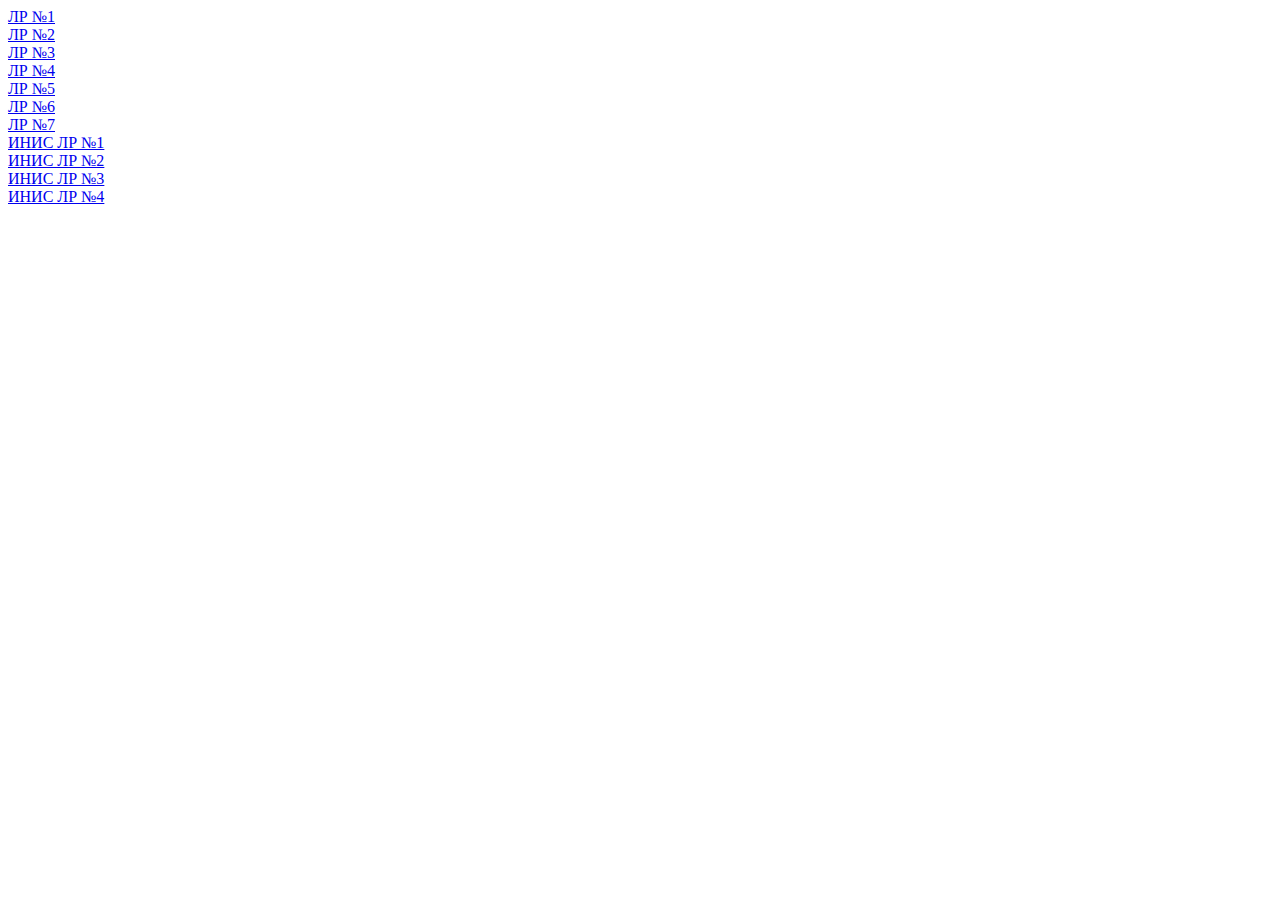
<file: index.html>
<!DOCTYPE html>
<html lang="en">
<head>
    <meta charset="UTF-8">
    <meta name="viewport" content="width=device-width, initial-scale=1.0">
    <title>Document</title>
</head>
<body>
<a href="lab1/index.html">ЛР №1</a><br/>
<a href="lab2/index.html">ЛР №2</a><br/>
<a href="lab3/index.html">ЛР №3</a><br/>
<a href="lab4/lab4.html">ЛР №4</a><br/>
<a href="lab5/lab5.html">ЛР №5</a><br/>
<a href="lab6/lab6.html">ЛР №6</a><br/>
<a href="lab7/lab7.html">ЛР №7</a><br/>
    <a href="inis_lab_1/inis1.html">ИНИС ЛР №1</a><br/>
        <a href="inis_lab_2/lab2.html">ИНИС ЛР №2</a><br/>
            <a href="inis_lab_3/lab2.html">ИНИС ЛР №3</a><br/>
                <a href="inis_lab_4/lab4.html">ИНИС ЛР №4</a><br/>


</body>
</html>
</file>
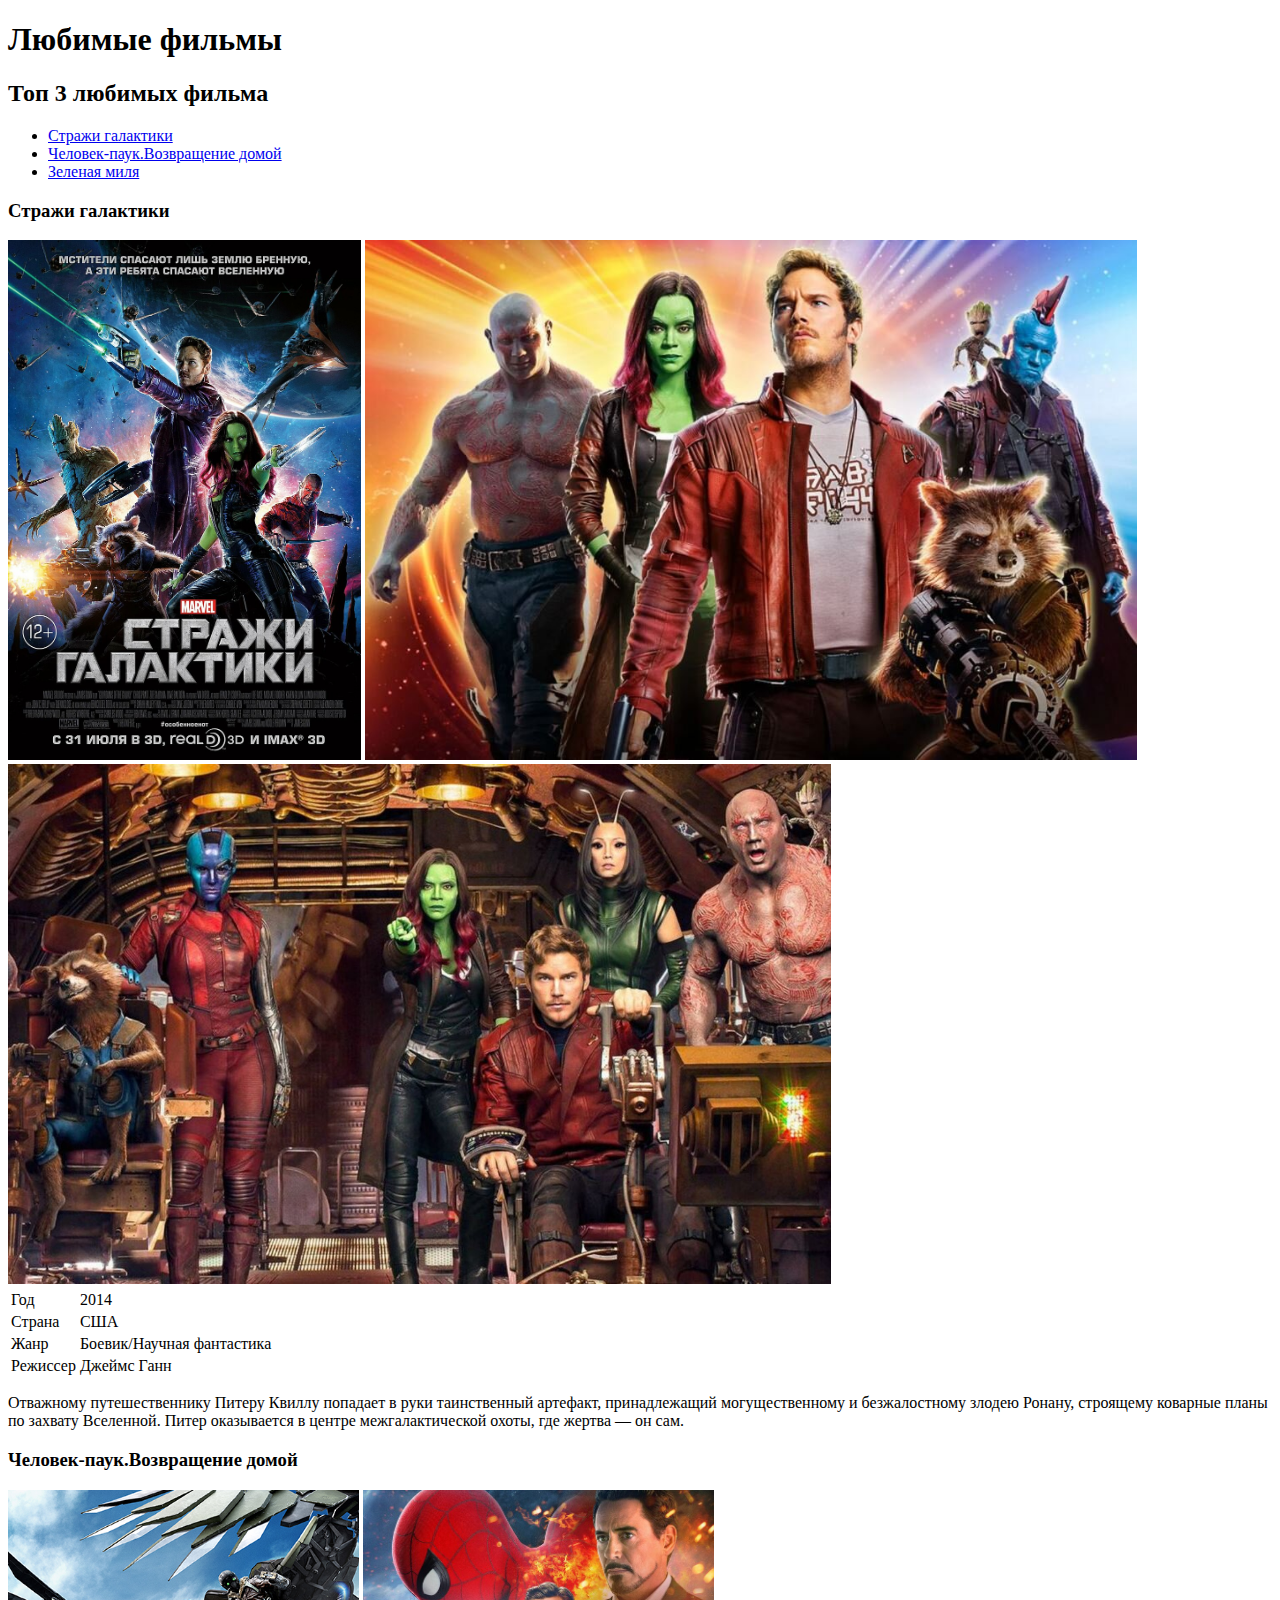
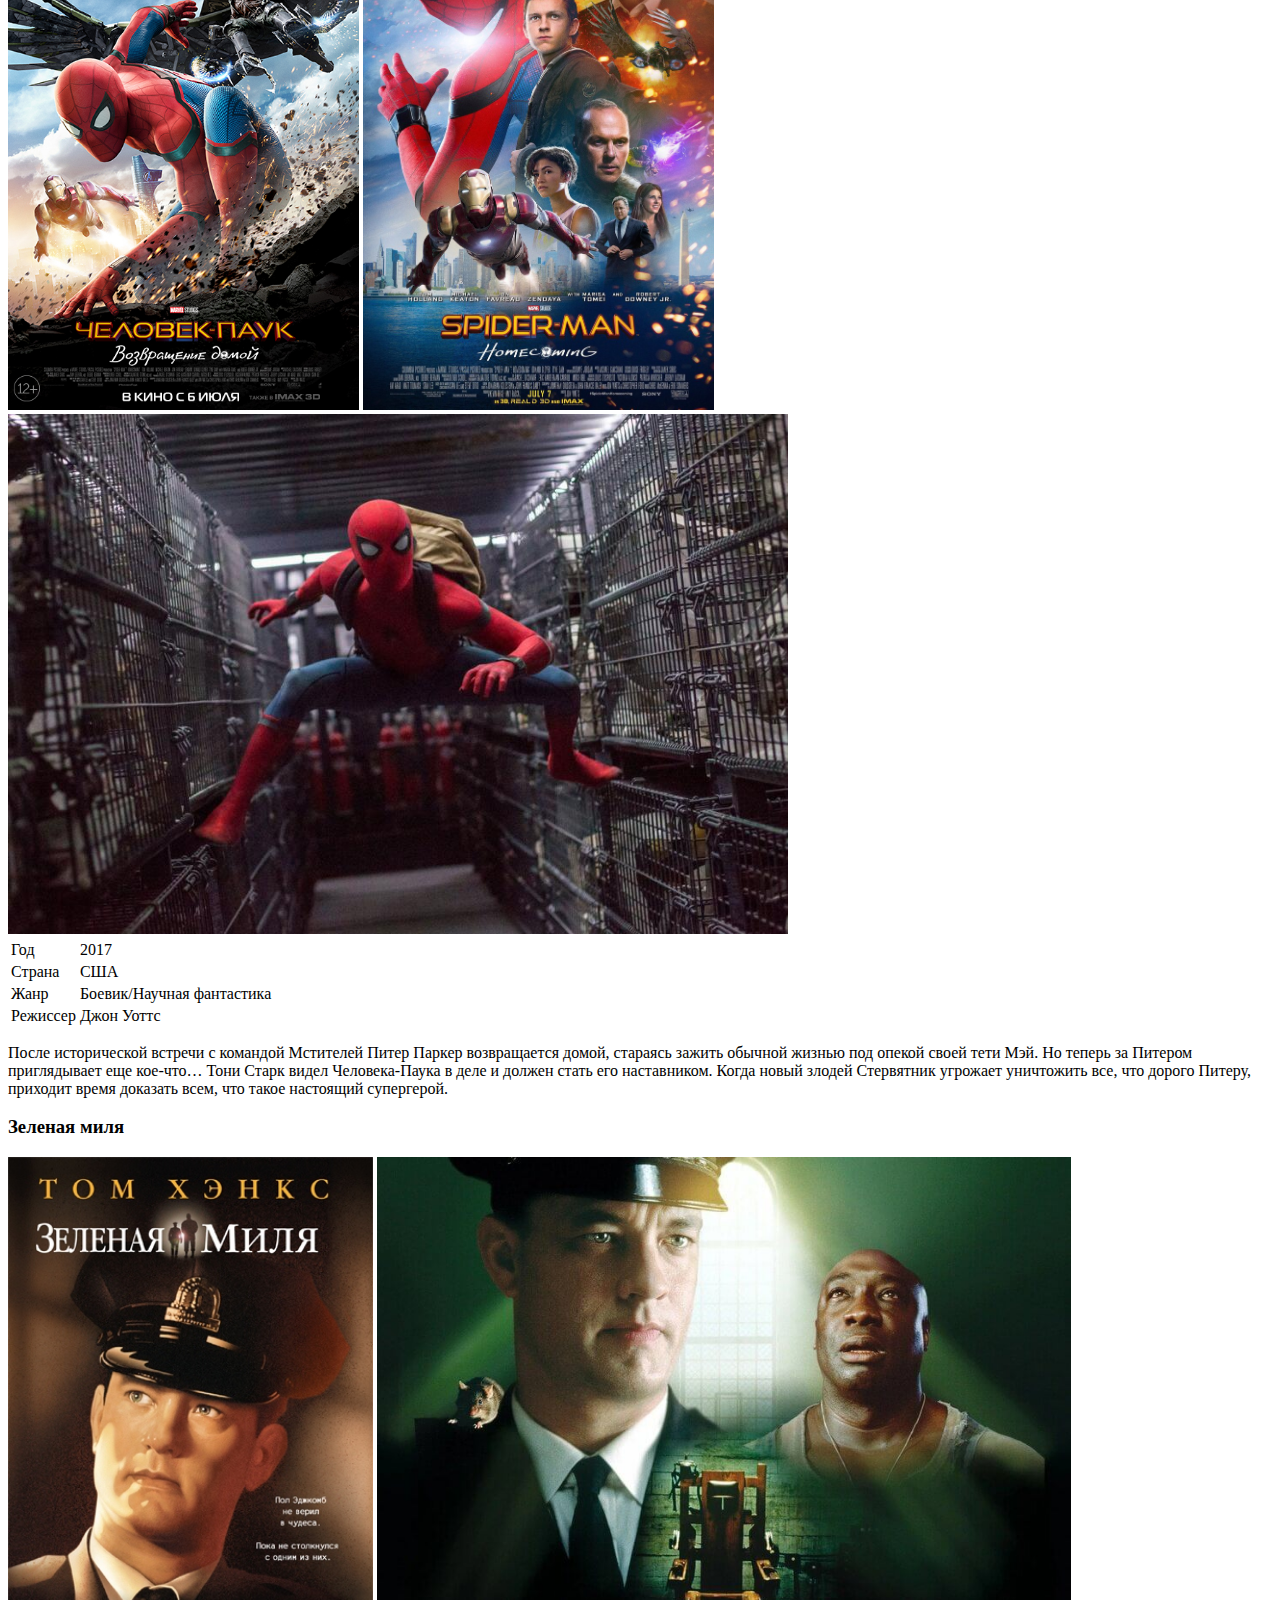
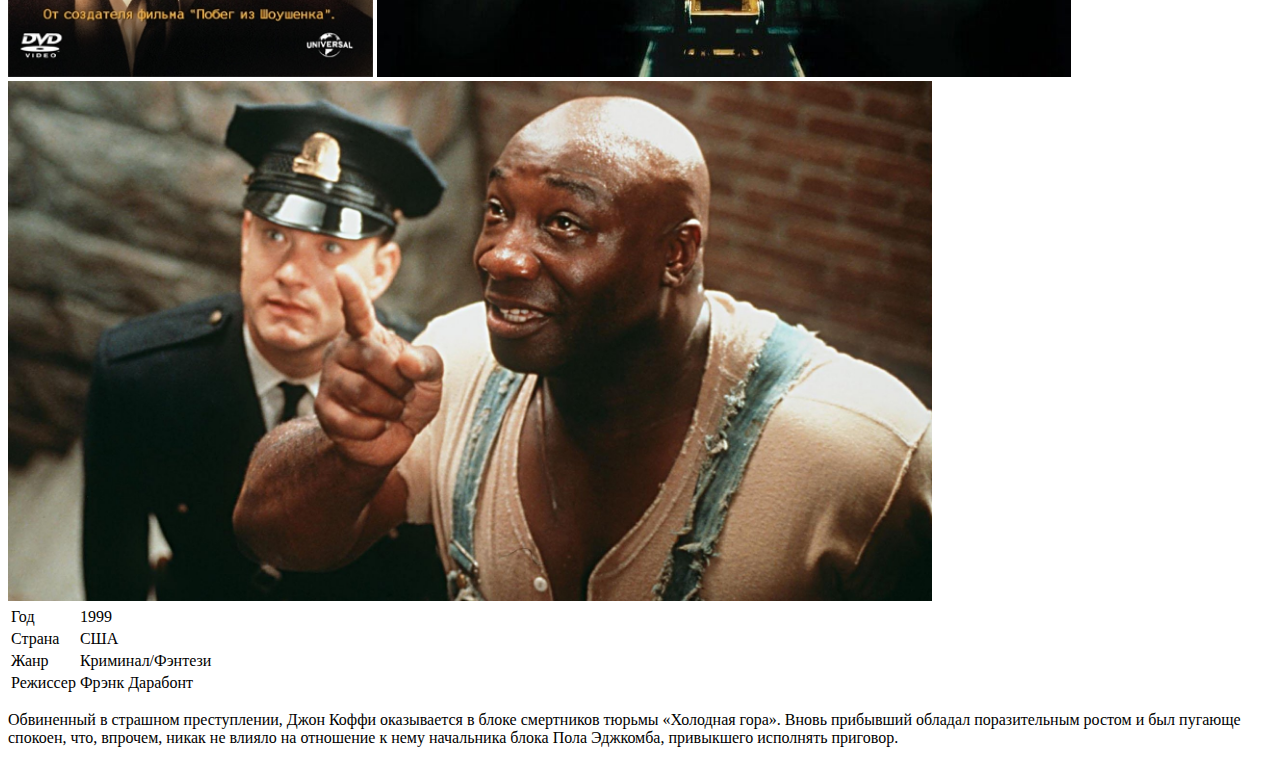
<file: lab1/index.html>
<!DOCTYPE html>
<html lang="ru">
<head>
    <meta charset="UTF-8">
    <meta name="viewport" content="width=device-width, initial-scale=1.0">
    <title>Любимые фильмы</title>

</head>
<body>
<header>
    <h1>Любимые фильмы</h1>
</header>

<main>
    <section id="top-films">
        <h2>Топ 3 любимых фильма</h2>
        <ul>
            <li><a href="#Guardians Of The Galaxy">Стражи галактики</a></li>
            <li><a href="#Spider-man:Homecoming">Человек-паук.Возвращение домой</a></li>
            <li><a href="#The Green Mile">Зеленая миля</a></li>
        </ul>
    </section>

    <article id="Guardians Of The Galaxy">
        <h3>Стражи галактики</h3>
        <img height="520" src="images/guardians1.jpg" alt="Обложка 'Стражи галактики'">
        <img height="520" src="images/guardians2.jpeg" alt="Обложка 'Стражи галактики'">
        <img height="520" src="images/guardians3.jpg" alt="Обложка 'Стражи галактики'">


        <table>
            <tr>
                <td>Год</td>
                <td>2014</td>
            </tr>
            <tr>
                <td>Страна</td>
                <td>США</td>
            </tr>
            <tr>
                <td>Жанр</td>
                <td>Боевик/Научная фантастика</td>
            </tr>

            <tr>
                <td>Режиссер</td>
                <td>Джеймс Ганн</td>
            </tr>
        </table>

        <p>Отважному путешественнику Питеру Квиллу попадает в руки таинственный артефакт, принадлежащий могущественному и безжалостному злодею Ронану, строящему коварные планы по захвату Вселенной. Питер оказывается в центре межгалактической охоты, где жертва — он сам.</p>


    </article>

    <article id="Spider-man:Homecoming">
        <h3>Человек-паук.Возвращение домой</h3>
        <img height="520" src="images/spider1.jpeg" alt="Обложка 'Человек-паук'">
        <img height="520" src="images/spider2.jpeg" alt="Обложка 'Человек-паук'">
        <img height="520" src="images/spider3.jpeg" alt="Обложка 'Человек-паук'">

        <table>
            <tr>
                <td>Год</td>
                <td>2017</td>
            </tr>
            <tr>
                <td>Страна</td>
                <td>СШA</td>
            </tr>
            <tr>
                <td>Жанр</td>
                <td>Боевик/Научная фантастика</td>
            </tr>
            <tr>
                <td>Режиссер</td>
                <td>Джон Уоттс</td>
            </tr>
        </table>

        <p>После исторической встречи с командой Мстителей Питер Паркер возвращается домой, стараясь зажить обычной жизнью под опекой своей тети Мэй. Но теперь за Питером приглядывает еще кое-что… Тони Старк видел Человека-Паука в деле и должен стать его наставником. Когда новый злодей Стервятник угрожает уничтожить все, что дорого Питеру, приходит время доказать всем, что такое настоящий супергерой.
    </article>

    <article id="The Green Mile">
        <h3>Зеленая миля</h3>
        <img height="520" src="images/milya1.jpeg" alt="Обложка 'Миля'">
        <img height="520" src="images/milya2.jpeg" alt="Обложка 'Миля'">
        <img height="520" src="images/milya3.jpeg" alt="Обложка 'Миля'">

        <table>
            <tr>
                <td>Год</td>
                <td>1999</td>
            </tr>
            <tr>
                <td>Страна</td>
                <td>США</td>
            </tr>
            <tr>
                <td>Жанр</td>
                <td>Криминал/Фэнтези</td>
            </tr>
            <tr>
                <td>Режиссер</td>
                <td>Фрэнк Дарабонт</td>
            </tr>
        </table>

        <p>Обвиненный в страшном преступлении, Джон Коффи оказывается в блоке смертников тюрьмы «Холодная гора». Вновь прибывший обладал поразительным ростом и был пугающе спокоен, что, впрочем, никак не влияло на отношение к нему начальника блока Пола Эджкомба, привыкшего исполнять приговор.</p>
    </article>
</main>

</body>
</html>
</file>
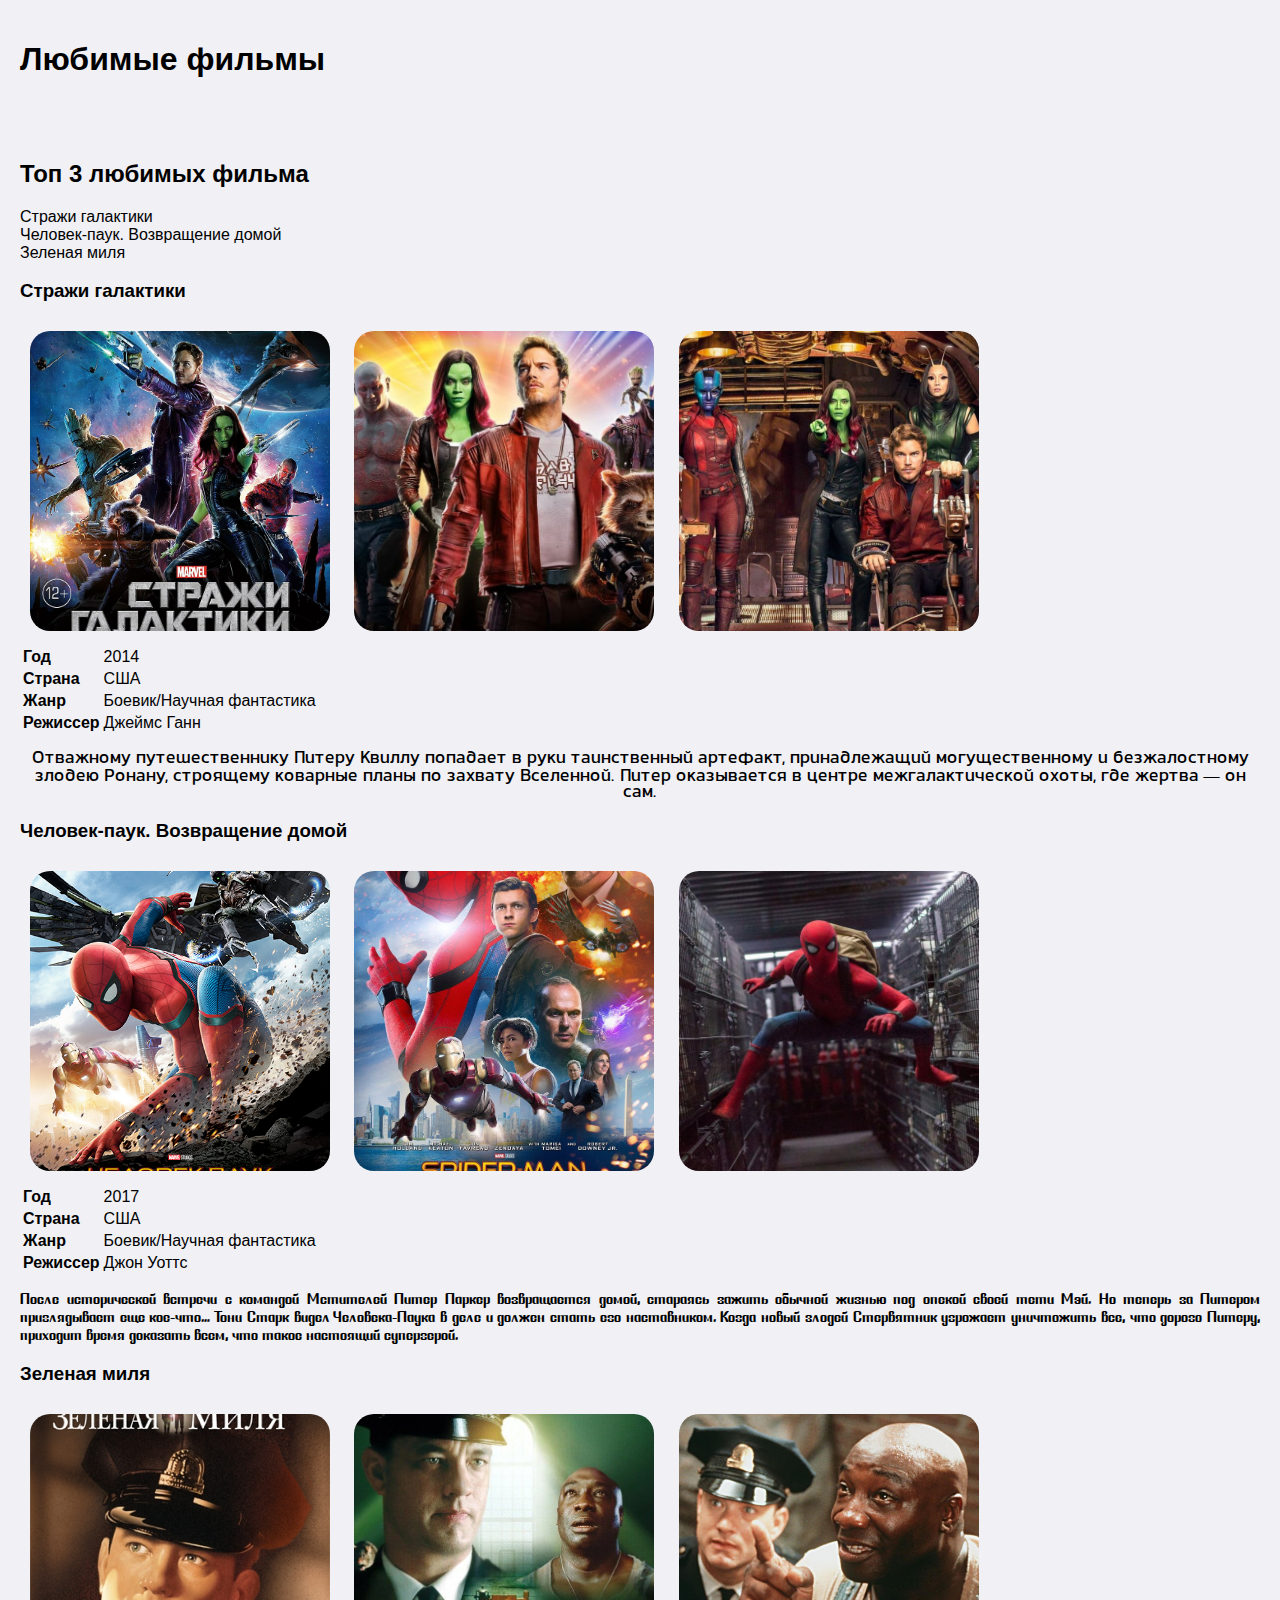
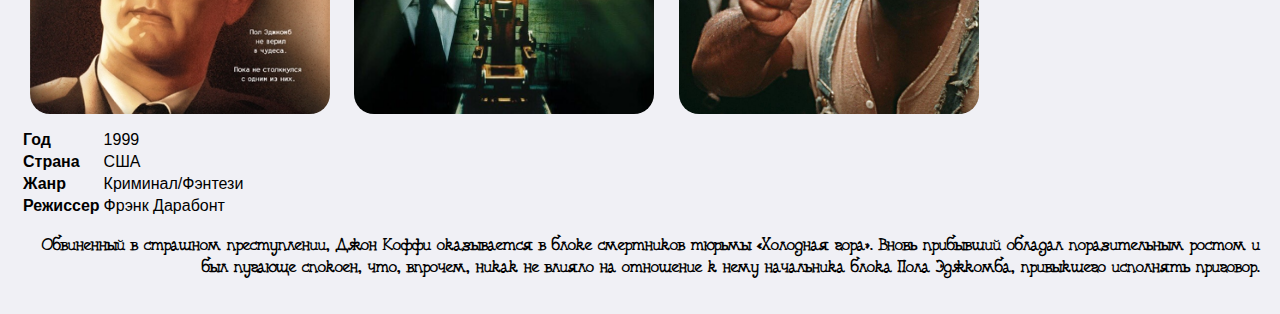
<file: lab2/index.html>
<!DOCTYPE html>
<html lang="ru">
<head>
    <meta charset="UTF-8">
    <meta name="viewport" content="width=device-width, initial-scale=1.0">
    <link rel="stylesheet" href="style.css">
    <title>Любимые фильмы</title>
</head>
<body>
<header>
    <h1>Любимые фильмы</h1>
</header>

<main>
    <section id="top-films">
        <h2>Топ 3 любимых фильма</h2>
        <ul>
            <li><a href="#GuardiansOfTheGalaxy">Стражи галактики</a></li>
            <li><a href="#SpiderManHomecoming">Человек-паук. Возвращение домой</a></li>
            <li><a href="#TheGreenMile">Зеленая миля</a></li>
        </ul>
    </section>

    <article id="GuardiansOfTheGalaxy">
        <h3>Стражи галактики</h3>
        <img src="images/guardians1.jpg" alt="Обложка 'Стражи галактики'">
        <img src="images/guardians2.jpeg" alt="Обложка 'Стражи галактики'">
        <img src="images/guardians3.jpg" alt="Обложка 'Стражи галактики'">

        <table>
            <tr>
                <td><strong>Год</strong></td>
                <td>2014</td>
            </tr>
            <tr>
                <td><strong>Страна</strong></td>
                <td>США</td>
            </tr>
            <tr>
                <td><strong>Жанр</strong></td>
                <td>Боевик/Научная фантастика</td>
            </tr>
            <tr>
                <td><strong>Режиссер</strong></td>
                <td>Джеймс Ганн</td>
            </tr>
        </table>

        <p class="center-text">Отважному путешественнику Питеру Квиллу попадает в руки таинственный артефакт, принадлежащий могущественному и безжалостному злодею Ронану, строящему коварные планы по захвату Вселенной. Питер оказывается в центре межгалактической охоты, где жертва — он сам.</p>
    </article>

    <article id="SpiderManHomecoming">
        <h3>Человек-паук. Возвращение домой</h3>
        <img src="images/spider1.jpeg" alt="Обложка 'Человек-паук'">
        <img src="images/spider2.jpeg" alt="Обложка 'Человек-паук'">
        <img src="images/spider3.jpeg" alt="Обложка 'Человек-паук'">

        <table>
            <tr>
                <td><b>Год</b></td>
                <td>2017</td>
            </tr>
            <tr>
                <td><b>Страна</b></td>
                <td>США</td>
            </tr>
            <tr>
                <td><b>Жанр</b></td>
                <td>Боевик/Научная фантастика</td>
            </tr>
            <tr>
                <td><b>Режиссер</b></td>
                <td>Джон Уоттс</td>
            </tr>
        </table>

        <p class="justify-text">После исторической встречи с командой Мстителей Питер Паркер возвращается домой, стараясь зажить обычной жизнью под опекой своей тети Мэй. Но теперь за Питером приглядывает еще кое-что… Тони Старк видел Человека-Паука в деле и должен стать его наставником. Когда новый злодей Стервятник угрожает уничтожить все, что дорого Питеру, приходит время доказать всем, что такое настоящий супергерой.</p>
    </article>

    <article id="TheGreenMile">
        <h3>Зеленая миля</h3>
        <img src="images/milya1.jpeg" alt="Обложка 'Зеленая миля'">
        <img src="images/milya2.jpeg" alt="Обложка 'Зеленая миля'">
        <img src="images/milya3.jpeg" alt="Обложка 'Зеленая миля'">

        <table>
            <tr>
                <td><strong>Год</strong></td>
                <td>1999</td>
            </tr>
            <tr>
                <td><strong>Страна</strong></td>
                <td>США</td>
            </tr>
            <tr>
                <td><strong>Жанр</strong></td>
                <td>Криминал/Фэнтези</td>
            </tr>
            <tr>
                <td><strong>Режиссер</strong></td>
                <td>Фрэнк Дарабонт</td>
            </tr>
        </table>

        <p class="right-text">Обвиненный в страшном преступлении, Джон Коффи оказывается в блоке смертников тюрьмы «Холодная гора». Вновь прибывший обладал поразительным ростом и был пугающе спокоен, что, впрочем, никак не влияло на отношение к нему начальника блока Пола Эджкомба, привыкшего исполнять приговор.</p>
    </article>
</main>
</body>
</html>
</file>
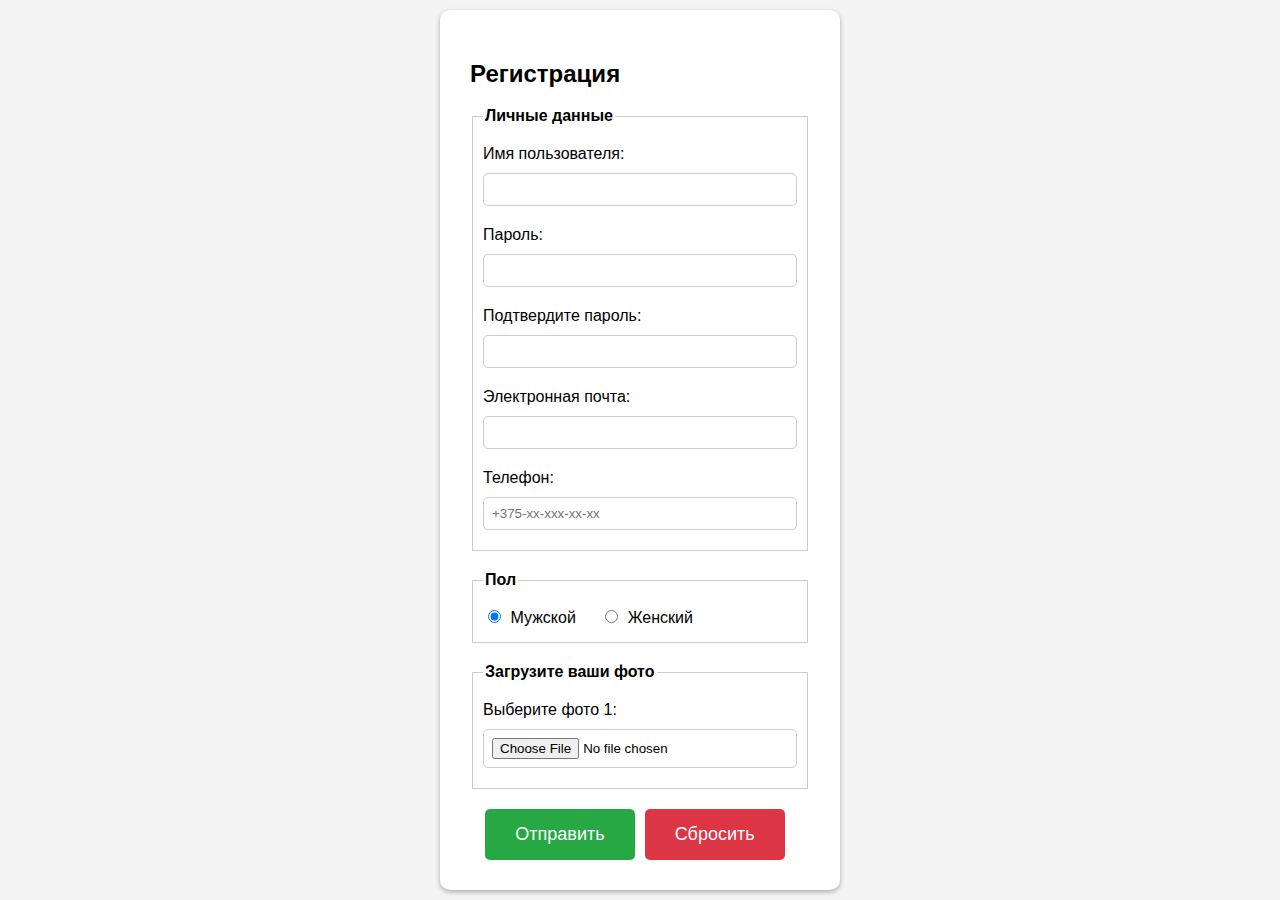
<file: lab3/index.html>
<!DOCTYPE html>
<html lang="ru">
<head>
    <meta charset="UTF-8">
    <meta name="viewport" content="width=device-width, initial-scale=1.0">
    <title>Регистрация</title>
    <link rel="stylesheet" href="style.css">
</head>
<body>

<div class="container">
    <h2>Регистрация</h2>

    <form action="/submit_form" method="post">
        <fieldset>
            <legend>Личные данные</legend>
            
            <label for="username">Имя пользователя:</label>
            <input type="text" id="username" name="username" required>
            
            <label for="password">Пароль:</label>
            <input type="password" id="password" name="password" required>
      
            <label for="confirm-password">Подтвердите пароль:</label>
            <input type="password" id="confirm-password" name="confirm_password" required>
            
            <label for="email">Электронная почта:</label>
            <input type="email" id="email" name="email" required>
            
            <label for="phone">Телефон:</label>
            <input type="tel" id="phone" name="phone" placeholder="+375-xx-xxx-xx-xx" required>
        </fieldset>
        
        <fieldset>
            <legend>Пол</legend>
            
            <input type="radio" id="male" name="gender" value="male" checked>
            <label for="male">Мужской</label>
            
            <input type="radio" id="female" name="gender" value="female">
            <label for="female">Женский</label>
        </fieldset>
        <fieldset>
            <legend>Загрузите ваши фото</legend>
            
            <label for="photo1">Выберите фото 1:</label>
            <input type="file" id="photo1" name="photo1" accept="image/*">
            
        </fieldset>
        <div class="button-container">
            <input type="submit" value="Отправить">
            <input type="reset" value="Сбросить">
        </div>
    </form>
</div>

</body>
</html>
</file>
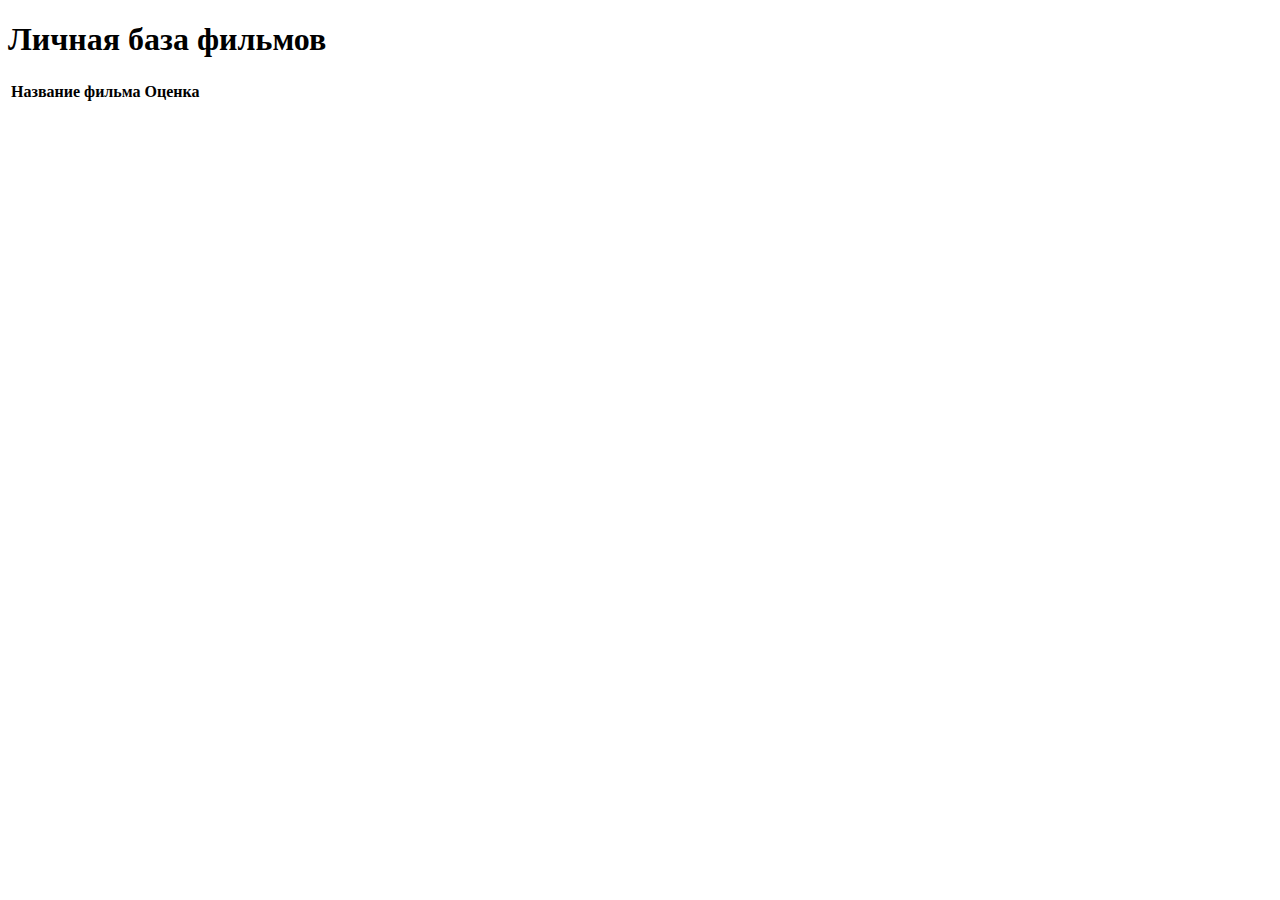
<file: inis_lab_1/inis1.html>
<!DOCTYPE html>
<html lang="ru">
<head>
    <meta charset="UTF-8">
    <meta name="viewport" content="width=device-width, initial-scale=1.0">
    <title>Movie Database</title>
</head>
<body>
<h1>Личная база фильмов</h1>
<div id="movieTable"></div>
<script>
    const numberOfFilms = prompt('Сколько фильмов вы уже посмотрели?');
    const personalMovieDB = {
        count: numberOfFilms,
        movies: {}
    };
    for (let i = 0; i < numberOfFilms; i++) {
        let movie;
        let rating;
        while (true) {
            movie = prompt('Один из последних просмотренных фильмов?');
            if (movie && movie.length <= 50) {
                break;
            }
            alert('Введите корректное название фильма (не пустое и не длиннее 50 символов).');
        }

        while (true) {
            rating = prompt('На сколько оцените его?');
            if (rating && !isNaN(rating)) {
                break;
            }
            alert('Введите корректную оценку.');
        }
        personalMovieDB.movies[movie] = rating;
    }
    console.log(personalMovieDB);
    function displayMovies(movies) {
        const table = document.createElement('table');
        const headerRow = document.createElement('tr');
        const headerMovie = document.createElement('th');
        const headerRating = document.createElement('th');

        headerMovie.textContent = 'Название фильма';
        headerRating.textContent = 'Оценка';
        headerRow.appendChild(headerMovie);
        headerRow.appendChild(headerRating);
        table.appendChild(headerRow);

        for (const [movie, rating] of Object.entries(movies)) {
            const row = document.createElement('tr');
            const cellMovie = document.createElement('td');
            const cellRating = document.createElement('td');

            cellMovie.textContent = movie;
            cellRating.textContent = rating;

            row.appendChild(cellMovie);
            row.appendChild(cellRating);
            table.appendChild(row);
        }

        document.getElementById('movieTable').appendChild(table);
    }
    displayMovies(personalMovieDB.movies);
</script>
</body>
</html>
</file>
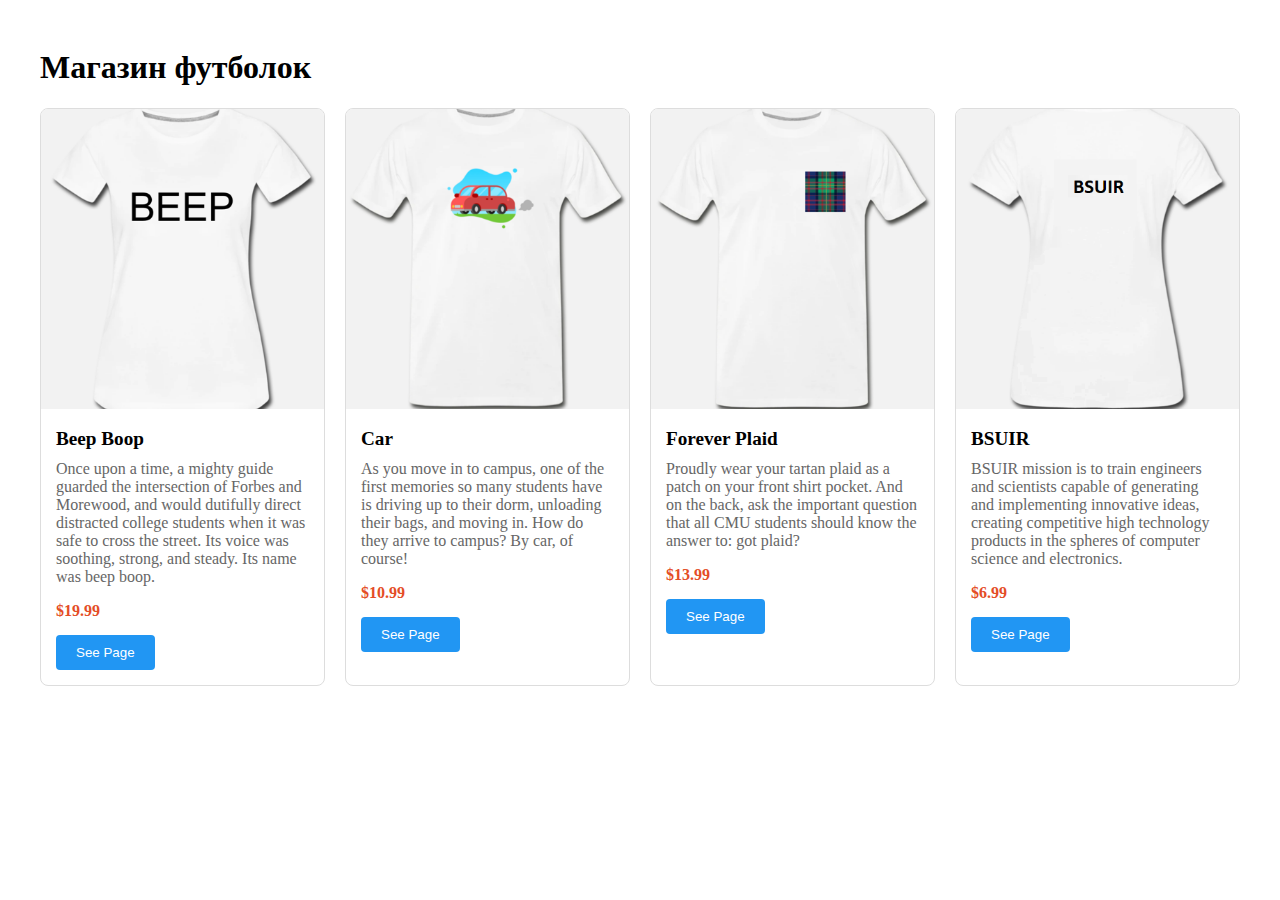
<file: inis_lab_2/lab2.html>
<!DOCTYPE html>
<html lang="ru">
<head>
    <meta charset="UTF-8">
    <meta name="viewport" content="width=device-width, initial-scale=1.0">
    <title>Магазин футболок</title>
    <script type="module" src="shirts.js"></script>
    <style>
        .container {
            max-width: 1200px;
            margin: 0 auto;
            padding: 20px;
        }

        .shirt-grid {
            display: grid;
            grid-template-columns: repeat(auto-fit, minmax(250px, 1fr));
            gap: 20px;
            margin-top: 20px;
        }

        .shirt-card {
            border: 1px solid #ddd;
            border-radius: 8px;
            overflow: hidden;
            transition: transform 0.2s;
        }

        .shirt-card:hover {
            transform: translateY(-5px);
        }

        .shirt-image {
            width: 100%;
            height: 300px;
            object-fit: cover;
        }

        .shirt-info {
            padding: 15px;
        }

        .shirt-name {
            margin: 0 0 10px 0;
            font-size: 1.2em;
        }

        .shirt-description {
            margin: 0 0 15px 0;
            color: #666;
        }

        .shirt-price {
            font-weight: bold;
            color: #e44d26;
            margin-bottom: 15px;
        }

        .quick-view-btn {
            background: #4CAF50;
            color: white;
            border: none;
            padding: 10px 20px;
            border-radius: 4px;
            cursor: pointer;
            margin-right: 10px;
        }

        .see-page-btn {
            background: #2196F3;
            color: white;
            border: none;
            padding: 10px 20px;
            border-radius: 4px;
            cursor: pointer;
        }

        .quick-view-modal {
            position: fixed;
            top: 0;
            left: 0;
            width: 100%;
            height: 100%;
            background: rgba(0, 0, 0, 0.8);
            display: none;
        }

        .quick-view-content {
            position: absolute;
            top: 50%;
            left: 50%;
            transform: translate(-50%, -50%);
            background: white;
            padding: 20px;
            border-radius: 8px;
            max-width: 800px;
            width: 90%;
            max-height: 90vh;
            overflow-y: auto;
        }

        .quick-view-image {
            width: 100%;
            height: auto;
            max-height: 400px;
            object-fit: contain;
        }

        .close-modal {
            position: absolute;
            top: 10px;
            right: 10px;
            background: none;
            border: none;
            font-size: 24px;
            cursor: pointer;
        }

        .shirt-view-container {
            display: flex;
            flex-direction: column;
            align-items: center;
            gap: 10px;
        }

        .toggle-view-btn {
            background: #4CAF50;
            color: white;
            border: none;
            padding: 8px 16px;
            border-radius: 4px;
            cursor: pointer;
        }

        .quick-view-image {
            max-width: 100%;
            max-height: 400px;
            object-fit: contain;
        }
    </style>
</head>
<body>
<div class="container">
    <h1>Магазин футболок</h1>
    <div id="shirt-container" class="shirt-grid"></div>
</div>

<script type="module">
    import { shirts } from './shirts.js';

    function createShirtCard(shirt) {
        const card = document.createElement('div');
        card.className = 'shirt-card';

        const description = shirt.description || 'Описание отсутствует';

        card.innerHTML = `
            <img src="${shirt.colors.white?.front || shirt.default?.front}"
                 alt="${shirt.name}"
                 class="shirt-image"
                 onerror="this.src='${shirt.default?.front}'">
            <div class="shirt-info">
                <h3 class="shirt-name">${shirt.name}</h3>
                <p class="shirt-description">${description}</p>
                <p class="shirt-price">${shirt.price}</p>
                <button class="see-page-btn">See Page</button>
            </div>
        `;

        return card;
    }

    document.addEventListener('DOMContentLoaded', () => {
        const container = document.getElementById('shirt-container');
        shirts.forEach(shirt => {
            container.appendChild(createShirtCard(shirt));
        });
    });
</script>
</body>
</html>
</file>
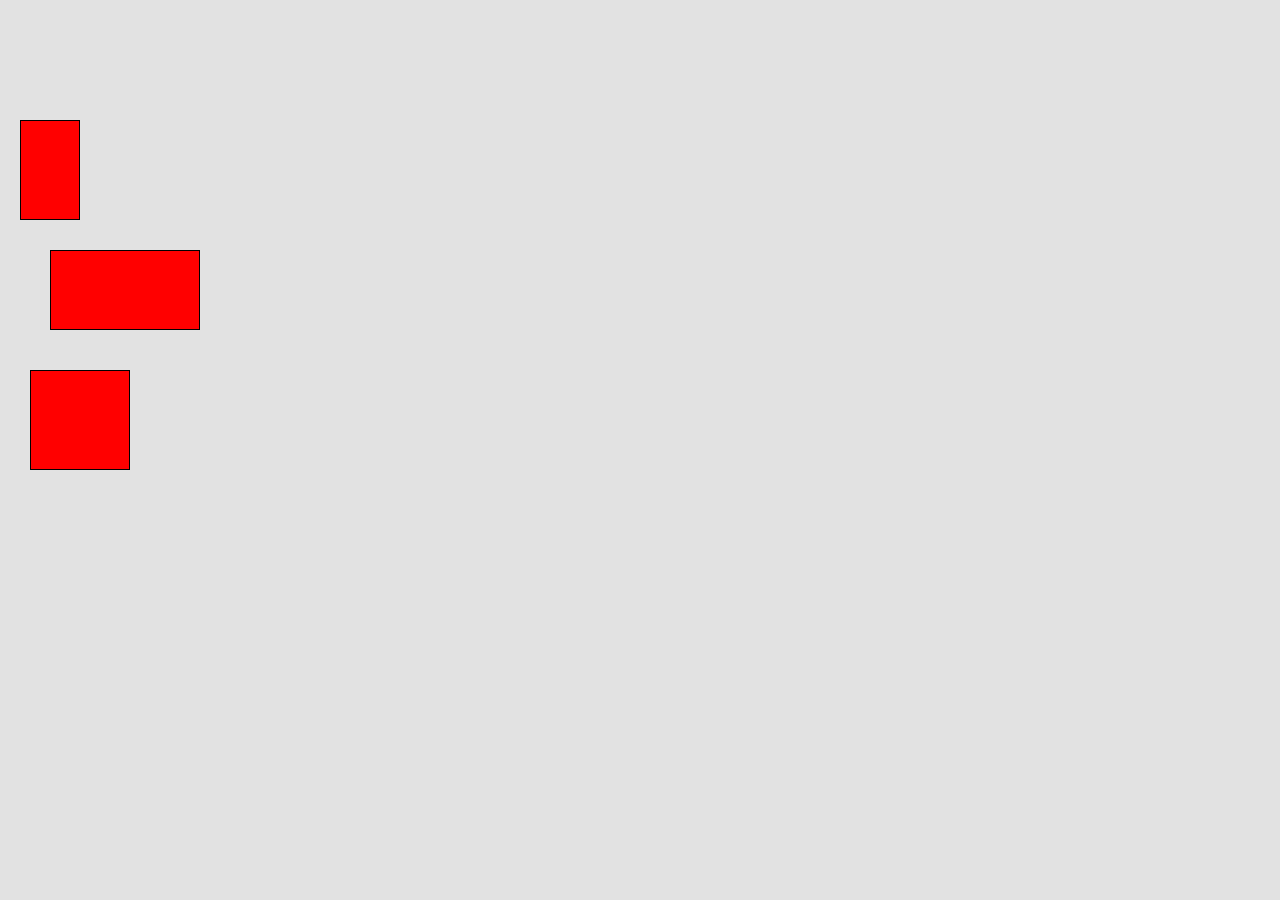
<file: inis_lab_4/lab4.html>
<!DOCTYPE html>
<html lang="en">
<head>
  <meta charset="UTF-8" />
  <meta name="viewport" content="width=device-width, user-scalable=no" />
  <link rel="stylesheet" href="inputstyle.css" />
  <title>lab4</title>
</head>
<body>
<div id="workspace">
  <div
          class="target"
          style="top: 120px; left: 20px; width: 60px; height: 100px"
  ></div>

  <div
          class="target"
          style="top: 250px; left: 50px; width: 150px; height: 80px"
  ></div>

  <div
          class="target"
          style="top: 370px; left: 30px; width: 100px; height: 100px"
  ></div>
</div>
<script src="input.js"></script>
</body>
</html>
</file>
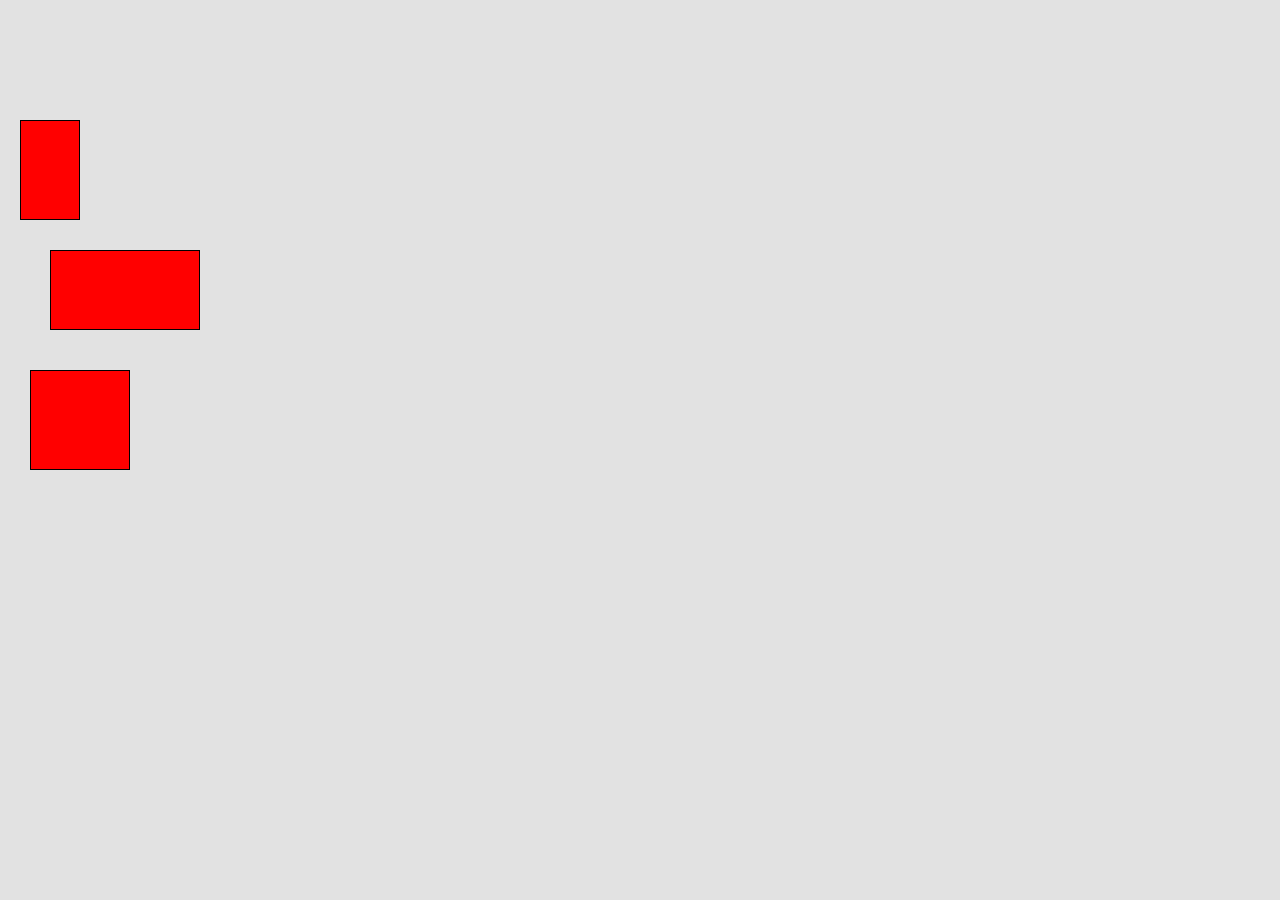
<file: inis_lab_5/lab5.html>
<!DOCTYPE html>
<html lang="en">
<head>
    <meta charset="UTF-8" />
    <meta name="viewport" content="width=device-width, user-scalable=no" />
    <link rel="stylesheet" href="inputstyle.css" />
    <title>lab4</title>
</head>
<body>
<div id="workspace">
    <div
            class="target"
            style="top: 120px; left: 20px; width: 60px; height: 100px"
    ></div>

    <div
            class="target"
            style="top: 250px; left: 50px; width: 150px; height: 80px"
    ></div>

    <div
            class="target"
            style="top: 370px; left: 30px; width: 100px; height: 100px"
    ></div>
</div>
<script src="input.js"></script>
</body>
</html>
</file>
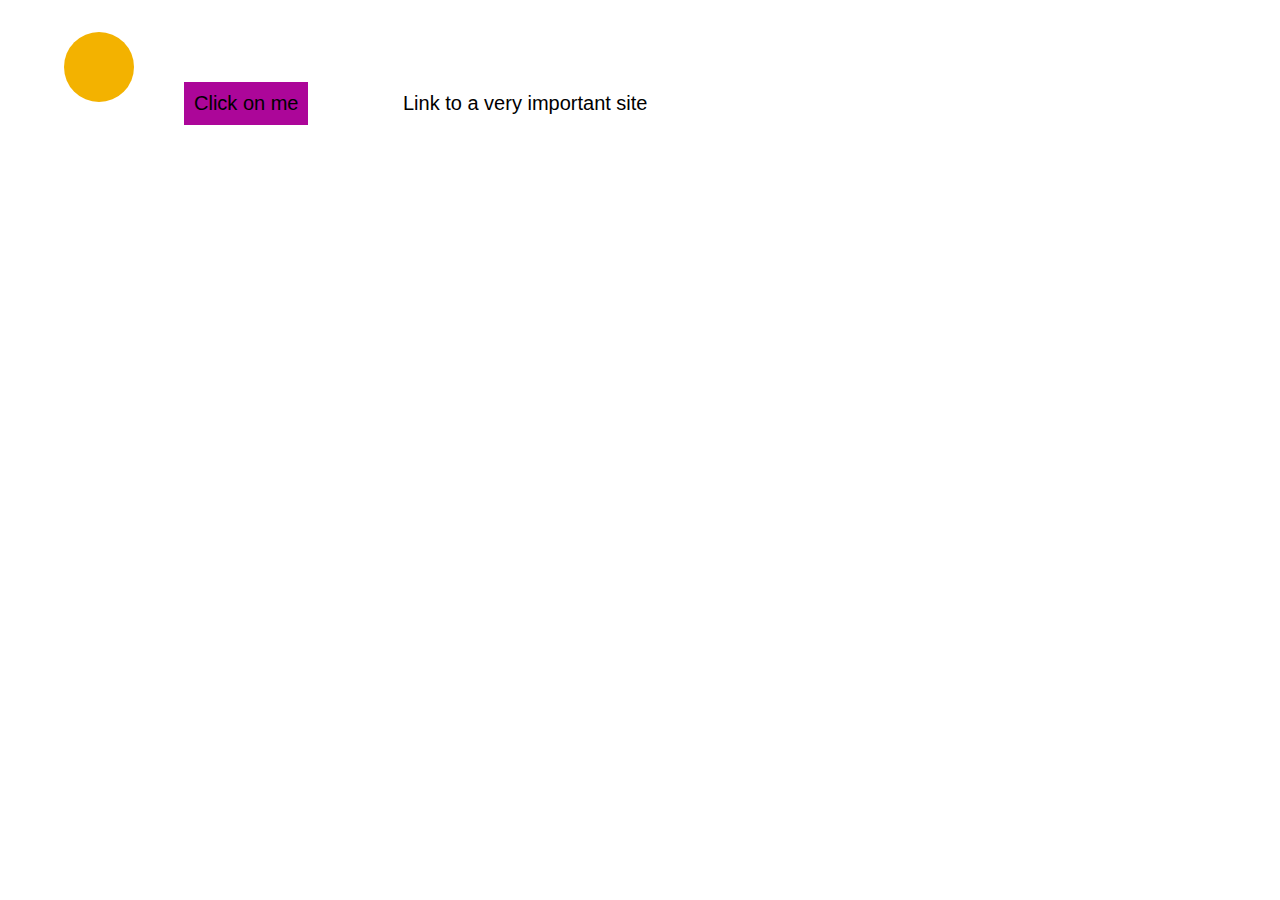
<file: lab4/lab4.html>
<!DOCTYPE HTML>
<html xmlns:th="http://www.thymeleaf.org">
<head>
    <title>Анимация</title>
    <meta http-equiv="Content-Type" content="text/html; charset=UTF-8"/>

    <link href="style.css" rel="stylesheet">
</head>
<body style="padding: 2em">
<div style="display:flex;">
    <div class="ball"></div>
    <div>
        <button>
            Click on me
        </button>
        <a href="" class="link">Link to a very important site</a>
    </div>
</div>
</body>
</file>
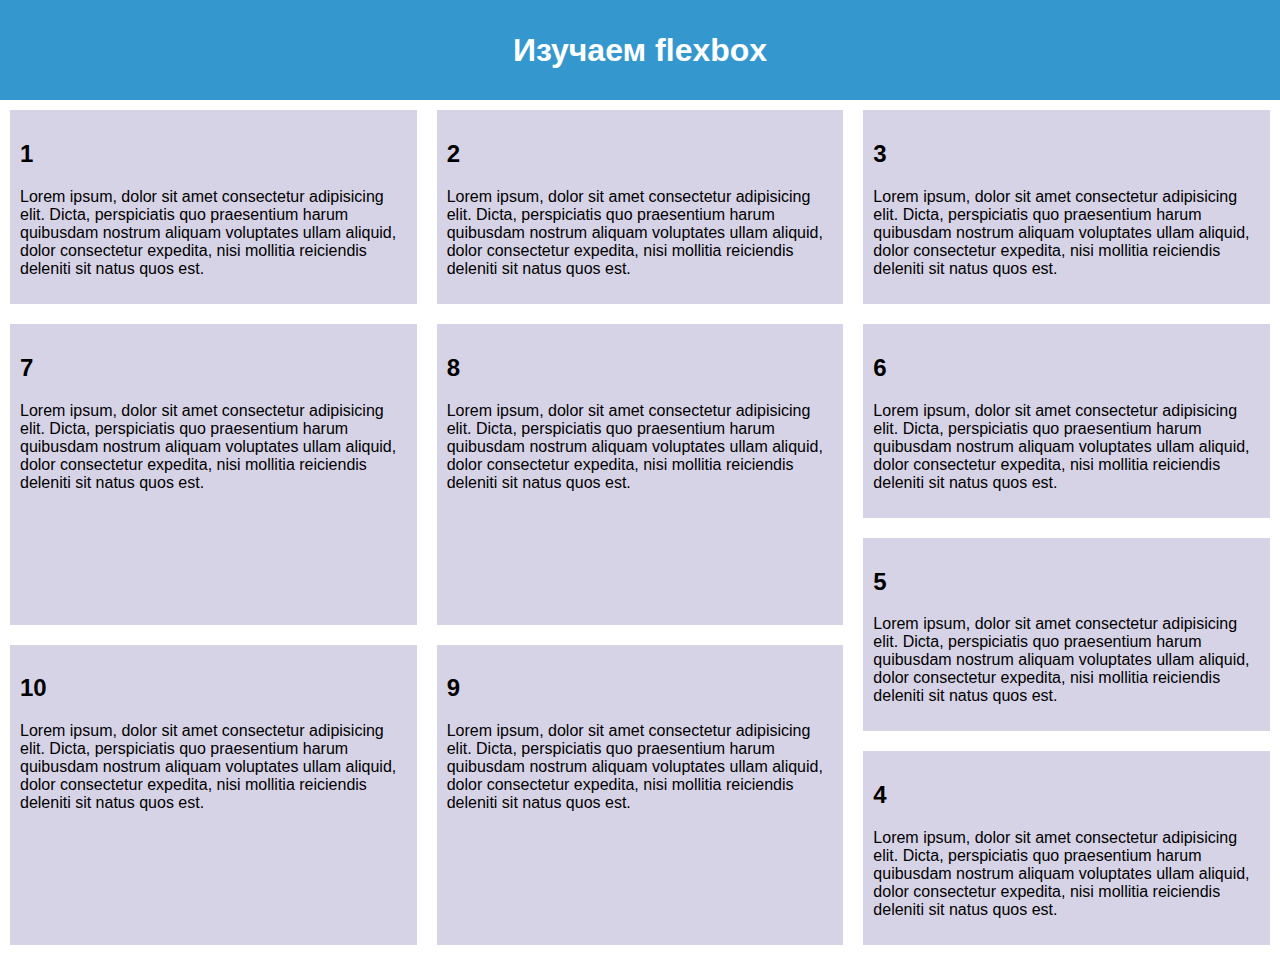
<file: lab5/lab5.html>
<!DOCTYPE html>
<html lang="en">
<html xmlns:th="http://www.thymeleaf.org">
<head>
    <meta charset="UTF-8">
    <meta http-equiv="X-UA-Compatible" content="IE=edge">
    <meta name="viewport" content="width=device-width, initial-scale=1.0">
    <link rel="stylesheet" href="style.css">
    <title>Flex</title>
</head>
<body>
<header>
    <h1>Изучаем flexbox</h1>
</header>
<div id="fl1">
    <article>
        <h2>1</h2>
        <p>Lorem ipsum, dolor sit amet consectetur adipisicing elit. Dicta, perspiciatis quo praesentium harum quibusdam
            nostrum aliquam voluptates ullam aliquid, dolor consectetur expedita, nisi mollitia reiciendis deleniti sit
            natus quos est.
        </p>
    </article>
    <article>
        <h2>2</h2>
        <p>Lorem ipsum, dolor sit amet consectetur adipisicing elit. Dicta, perspiciatis quo praesentium harum quibusdam
            nostrum aliquam voluptates ullam aliquid, dolor consectetur expedita, nisi mollitia reiciendis deleniti sit
            natus quos est.
        </p>
    </article>
    <article>
        <h2>3</h2>
        <p>Lorem ipsum, dolor sit amet consectetur adipisicing elit. Dicta, perspiciatis quo praesentium harum quibusdam
            nostrum aliquam voluptates ullam aliquid, dolor consectetur expedita, nisi mollitia reiciendis deleniti sit
            natus quos est.
        </p>
    </article>
</div>
<div id="fl2">
    <div id="fl3">
        <article>
            <h2>4</h2>
            <p>Lorem ipsum, dolor sit amet consectetur adipisicing elit. Dicta, perspiciatis quo praesentium harum
                quibusdam
                nostrum aliquam voluptates ullam aliquid, dolor consectetur expedita, nisi mollitia reiciendis deleniti
                sit
                natus quos est.
            </p>
        </article>
        <article>
            <h2>5</h2>
            <p>Lorem ipsum, dolor sit amet consectetur adipisicing elit. Dicta, perspiciatis quo praesentium harum
                quibusdam
                nostrum aliquam voluptates ullam aliquid, dolor consectetur expedita, nisi mollitia reiciendis deleniti
                sit
                natus quos est.
            </p>
        </article>
        <article>
            <h2>6</h2>
            <p>Lorem ipsum, dolor sit amet consectetur adipisicing elit. Dicta, perspiciatis quo praesentium harum
                quibusdam
                nostrum aliquam voluptates ullam aliquid, dolor consectetur expedita, nisi mollitia reiciendis deleniti
                sit
                natus quos est.
            </p>
        </article>
    </div>
    <div id="fl4">
        <div id="fl5">
            <article>
                <h2>7</h2>
                <p>Lorem ipsum, dolor sit amet consectetur adipisicing elit. Dicta, perspiciatis quo praesentium harum
                    quibusdam
                    nostrum aliquam voluptates ullam aliquid, dolor consectetur expedita, nisi mollitia reiciendis
                    deleniti sit
                    natus quos est.
                </p>
            </article>
            <article>
                <h2>8</h2>
                <p>Lorem ipsum, dolor sit amet consectetur adipisicing elit. Dicta, perspiciatis quo praesentium harum
                    quibusdam
                    nostrum aliquam voluptates ullam aliquid, dolor consectetur expedita, nisi mollitia reiciendis
                    deleniti sit
                    natus quos est.
                </p>
            </article>
        </div>
        <div id="fl6">
            <article>
                <h2>9</h2>
                <p>Lorem ipsum, dolor sit amet consectetur adipisicing elit. Dicta, perspiciatis quo praesentium harum
                    quibusdam
                    nostrum aliquam voluptates ullam aliquid, dolor consectetur expedita, nisi mollitia reiciendis
                    deleniti
                    sit
                    natus quos est.
                </p>
            </article>
            <article>
                <h2>10</h2>
                <p>Lorem ipsum, dolor sit amet consectetur adipisicing elit. Dicta, perspiciatis quo praesentium harum
                    quibusdam
                    nostrum aliquam voluptates ullam aliquid, dolor consectetur expedita, nisi mollitia reiciendis
                    deleniti
                    sit
                    natus quos est.
                </p>
            </article>
        </div>
    </div>
</div>


</body>
</html>
</file>
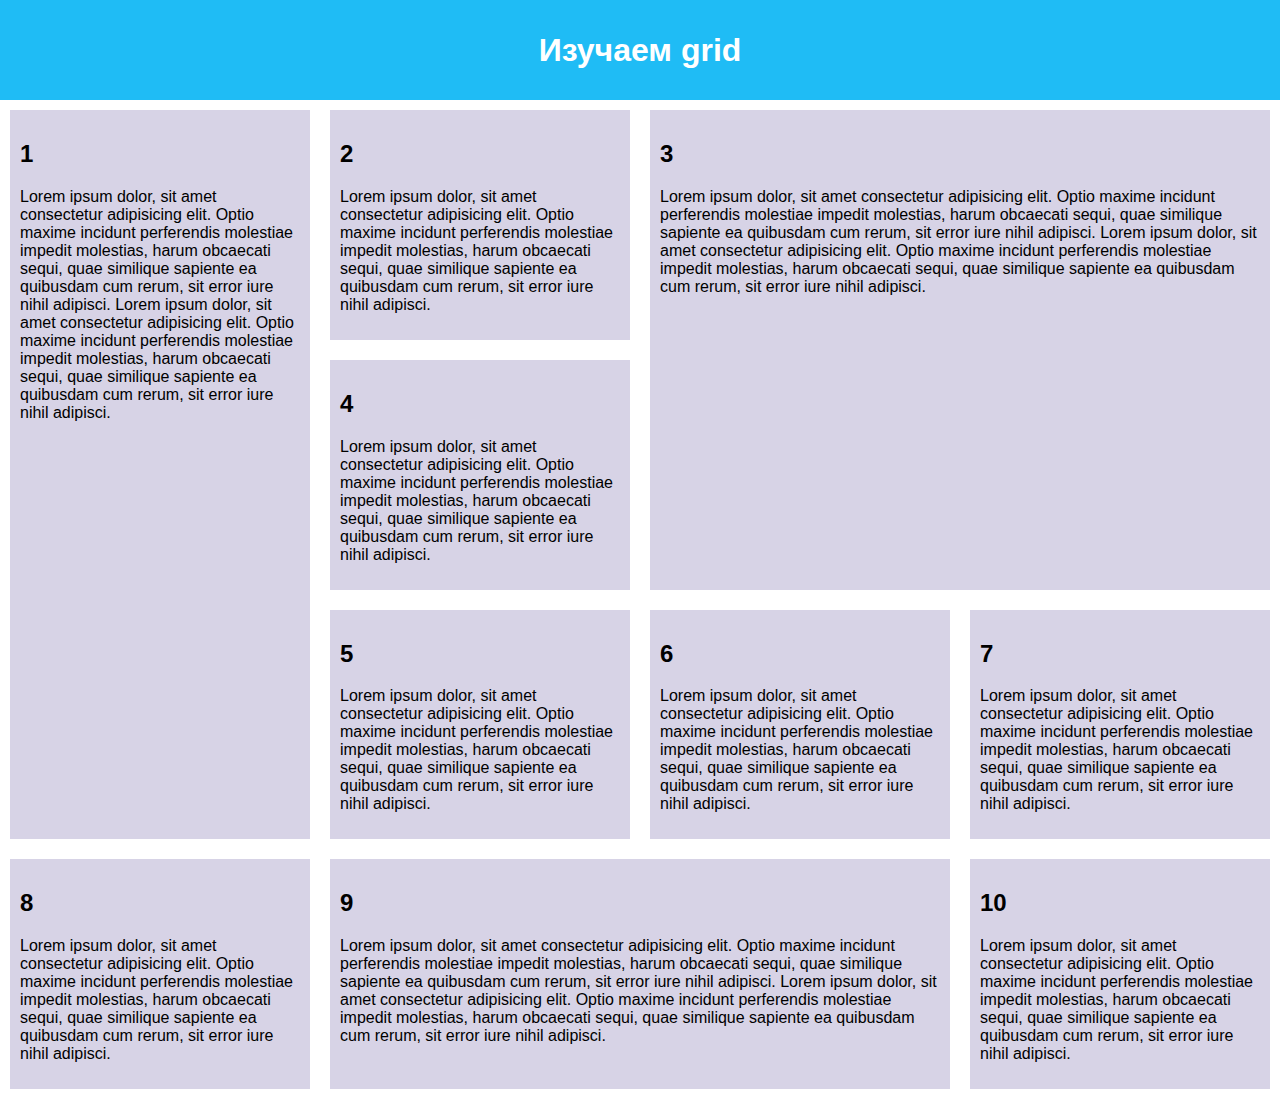
<file: lab6/lab6.html>
<!DOCTYPE html>
<html lang="en">
<head>
    <meta charset="UTF-8">
    <meta http-equiv="X-UA-Compatible" content="IE=edge">
    <meta name="viewport" content="width=device-width, initial-scale=1.0">
    <link rel="stylesheet" href="style.css">
    <title>grid</title>
</head>
<body>
    <header>
        <h1>Изучаем grid</h1>
    </header>
    <div class="grid">
        <article>
            <h2>1</h2>
            <p>Lorem ipsum dolor, sit amet consectetur adipisicing elit. Optio maxime incidunt perferendis molestiae impedit molestias, harum obcaecati sequi, quae similique sapiente ea quibusdam cum rerum, sit error iure nihil adipisci.
                Lorem ipsum dolor, sit amet consectetur adipisicing elit. Optio maxime incidunt perferendis molestiae impedit molestias, harum obcaecati sequi, quae similique sapiente ea quibusdam cum rerum, sit error iure nihil adipisci.</p>
        </article>
        <article>
            <h2>2</h2>
            <p>Lorem ipsum dolor, sit amet consectetur adipisicing elit. Optio maxime incidunt perferendis molestiae impedit molestias, harum obcaecati sequi, quae similique sapiente ea quibusdam cum rerum, sit error iure nihil adipisci.
            </p>
        </article>
        <article>
            <h2>3</h2>
            <p>Lorem ipsum dolor, sit amet consectetur adipisicing elit. Optio maxime incidunt perferendis molestiae impedit molestias, harum obcaecati sequi, quae similique sapiente ea quibusdam cum rerum, sit error iure nihil adipisci.
                Lorem ipsum dolor, sit amet consectetur adipisicing elit. Optio maxime incidunt perferendis molestiae impedit molestias, harum obcaecati sequi, quae similique sapiente ea quibusdam cum rerum, sit error iure nihil adipisci.</p>
        </article>
        <article>
            <h2>4</h2>
            <p>Lorem ipsum dolor, sit amet consectetur adipisicing elit. Optio maxime incidunt perferendis molestiae impedit molestias, harum obcaecati sequi, quae similique sapiente ea quibusdam cum rerum, sit error iure nihil adipisci.
            </p>
        </article>
        <article>
            <h2>5</h2>
            <p>Lorem ipsum dolor, sit amet consectetur adipisicing elit. Optio maxime incidunt perferendis molestiae impedit molestias, harum obcaecati sequi, quae similique sapiente ea quibusdam cum rerum, sit error iure nihil adipisci.
            </p>
        </article>
        <article>
            <h2>6</h2>
            <p>Lorem ipsum dolor, sit amet consectetur adipisicing elit. Optio maxime incidunt perferendis molestiae impedit molestias, harum obcaecati sequi, quae similique sapiente ea quibusdam cum rerum, sit error iure nihil adipisci.
            </p>
        </article>
        <article>
            <h2>7</h2>
            <p>Lorem ipsum dolor, sit amet consectetur adipisicing elit. Optio maxime incidunt perferendis molestiae impedit molestias, harum obcaecati sequi, quae similique sapiente ea quibusdam cum rerum, sit error iure nihil adipisci.
            </p>
        </article>
        <article>
            <h2>8</h2>
            <p>Lorem ipsum dolor, sit amet consectetur adipisicing elit. Optio maxime incidunt perferendis molestiae impedit molestias, harum obcaecati sequi, quae similique sapiente ea quibusdam cum rerum, sit error iure nihil adipisci.
            </p>
        </article>
        <article>
            <h2>9</h2>
            <p>Lorem ipsum dolor, sit amet consectetur adipisicing elit. Optio maxime incidunt perferendis molestiae impedit molestias, harum obcaecati sequi, quae similique sapiente ea quibusdam cum rerum, sit error iure nihil adipisci.
                Lorem ipsum dolor, sit amet consectetur adipisicing elit. Optio maxime incidunt perferendis molestiae impedit molestias, harum obcaecati sequi, quae similique sapiente ea quibusdam cum rerum, sit error iure nihil adipisci.</p>
        </article>
        <article>
            <h2>10</h2>
            <p>Lorem ipsum dolor, sit amet consectetur adipisicing elit. Optio maxime incidunt perferendis molestiae impedit molestias, harum obcaecati sequi, quae similique sapiente ea quibusdam cum rerum, sit error iure nihil adipisci.
            </p>
        </article>
    </div>       
</body>
</html>
</file>
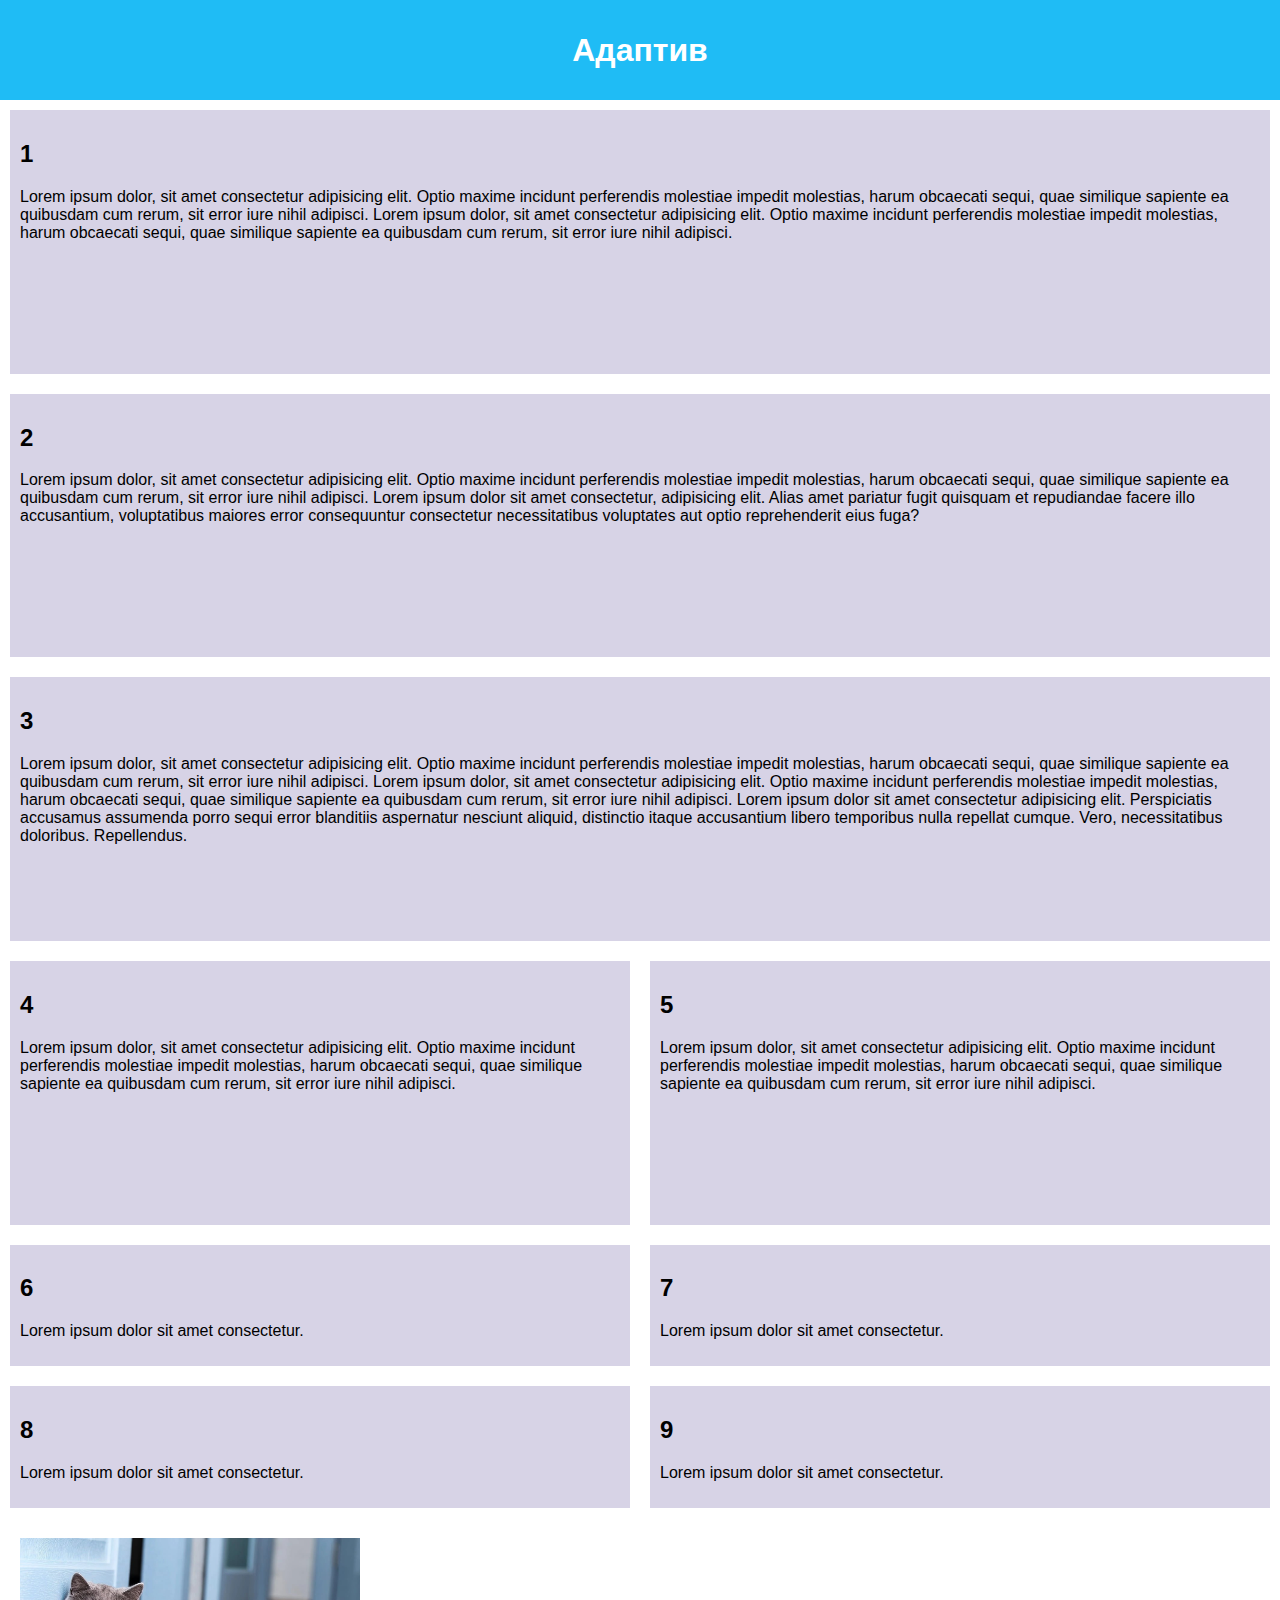
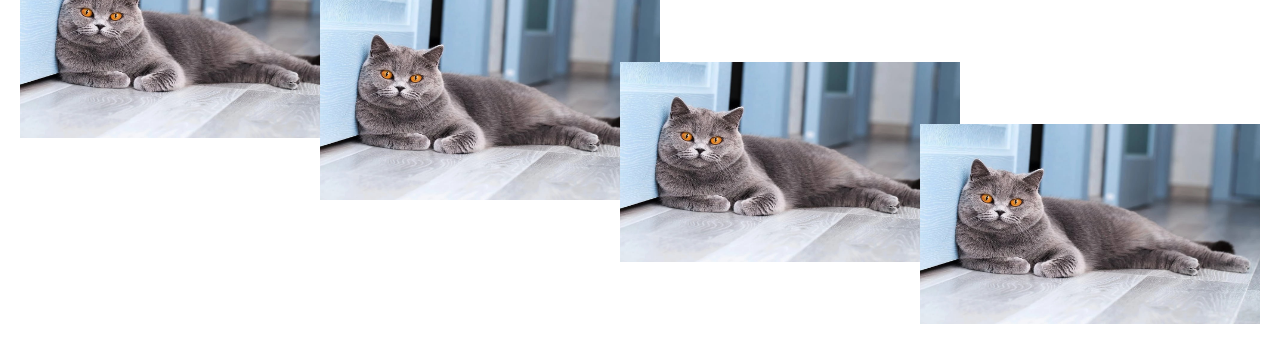
<file: lab7/lab7.html>
<!DOCTYPE html>
<html lang="en">
<head>
    <meta charset="UTF-8">
    <meta http-equiv="X-UA-Compatible" content="IE=edge">
    <meta name="viewport" content="width=device-width, initial-scale=1.0">
    <link rel="stylesheet" href="style.css">
    <title>Адаптив</title>
</head>
<body>
    <header>
        <h1>Адаптив</h1>
    </header>
    <div class="adaptive">
        <article>
            <h2>1</h2>
            <p>Lorem ipsum dolor, sit amet consectetur adipisicing elit. Optio maxime incidunt perferendis molestiae impedit molestias, harum obcaecati sequi, quae similique sapiente ea quibusdam cum rerum, sit error iure nihil adipisci.
                Lorem ipsum dolor, sit amet consectetur adipisicing elit. Optio maxime incidunt perferendis molestiae impedit molestias, harum obcaecati sequi, quae similique sapiente ea quibusdam cum rerum, sit error iure nihil adipisci.</p>
        </article>
        <article>
            <h2>2</h2>
            <p>Lorem ipsum dolor, sit amet consectetur adipisicing elit. Optio maxime incidunt perferendis molestiae impedit molestias, harum obcaecati sequi, quae similique sapiente ea quibusdam cum rerum, sit error iure nihil adipisci.
            Lorem ipsum dolor sit amet consectetur, adipisicing elit. Alias amet pariatur fugit quisquam et repudiandae facere illo accusantium, voluptatibus maiores error consequuntur consectetur necessitatibus voluptates aut optio reprehenderit eius fuga?
        </p>
        </article>
        <article>
            <h2>3</h2>
            <p>Lorem ipsum dolor, sit amet consectetur adipisicing elit. Optio maxime incidunt perferendis molestiae impedit molestias, harum obcaecati sequi, quae similique sapiente ea quibusdam cum rerum, sit error iure nihil adipisci.
                Lorem ipsum dolor, sit amet consectetur adipisicing elit. Optio maxime incidunt perferendis molestiae impedit molestias, harum obcaecati sequi, quae similique sapiente ea quibusdam cum rerum, sit error iure nihil adipisci.
            Lorem ipsum dolor sit amet consectetur adipisicing elit. Perspiciatis accusamus assumenda porro sequi error blanditiis aspernatur nesciunt aliquid, distinctio itaque accusantium libero temporibus nulla repellat cumque. Vero, necessitatibus doloribus. Repellendus.
        </p>
        </article>
        <article>
            <h2>4</h2>
            <p>Lorem ipsum dolor, sit amet consectetur adipisicing elit. Optio maxime incidunt perferendis molestiae impedit molestias, harum obcaecati sequi, quae similique sapiente ea quibusdam cum rerum, sit error iure nihil adipisci.
            </p>
        </article>
        <article>
            <h2>5</h2>
            <p>Lorem ipsum dolor, sit amet consectetur adipisicing elit. Optio maxime incidunt perferendis molestiae impedit molestias, harum obcaecati sequi, quae similique sapiente ea quibusdam cum rerum, sit error iure nihil adipisci.
            </p>
        </article>
        <article>
            <h2>6</h2>
            <p> Lorem ipsum dolor sit amet consectetur.
            </p>
        </article>
        <article>
            <h2>7</h2>
            <p>Lorem ipsum dolor sit amet consectetur.
            </p>
        </article>
        <article>
            <h2>8</h2>
            <p>Lorem ipsum dolor sit amet consectetur.
            </p>
        </article>
        <article>
            <h2>9</h2>
            <p>Lorem ipsum dolor sit amet consectetur.
            </p>
        </article>
    </div>
    <div class="image-container">
        <img src="img/img1.jpeg" alt="Img 1">
        <img src="img/img1.jpeg" alt="Img 2">
        <img src="img/img1.jpeg" alt="Img 3">
        <img src="img/img1.jpeg" alt="Img 4">
      </div>       
      
</body>
</html>
</file>
<file: lab2/style.css>
body {
    background-color: #f0f0f5;
    margin: 0;
    font-family: sans-serif;
}

header, main {
    max-width: 1440px;
    margin: 0 auto;
    padding: 20px;
}

ul {
    list-style-type: none;
    padding: 0;
}

ul li a {
    text-decoration: none;
    color: black;
}

img {
    width: 100%;
    max-width: 300px;
    height: 300px;
    object-fit: cover; 
    border-radius: 20px;
    margin: 10px;
}

@font-face {
    font-family: 'GalaxyFont';
    src: url('fonts/GalaxyFont.ttf') format('truetype');
}

@font-face {
    font-family: 'SpiderFont';
    src: url('fonts/SpiderFont.ttf') format('truetype');
}

@font-face {
    font-family: 'GreenMileFont';
    src: url('fonts/GreenMileFont.ttf') format('truetype');
}

#GuardiansOfTheGalaxy p {
    font-family: 'GalaxyFont';
}

#SpiderManHomecoming p {
    font-family: 'SpiderFont';
}

#TheGreenMile p {
    font-family: 'GreenMileFont';
}

.center-text {
    text-align: center;
}

.justify-text {
    text-align: justify;
}

.right-text {
    text-align: right;
}
</file>
<file: lab3/style.css>
/* Стили для тела страницы */
body {
    font-family: Arial, sans-serif;
    background-color: #f4f4f4;
    margin: 0;
    padding: 0;
    height: 100vh; /* Высота экрана */
    display: flex; /* Flexbox для центрирования */
    justify-content: center; /* Горизонтальное выравнивание */
    align-items: center; /* Вертикальное выравнивание */
}

/* Стили для контейнера формы */
.container {
    width: 400px; /* Ширина контейнера */
    padding: 30px;
    background-color: white;
    border-radius: 10px;
    box-shadow: 0 2px 5px rgba(0, 0, 0, 0.3);
    box-sizing: border-box; /* Учитываем padding в общей ширине контейнера */
}

/* Стили для fieldset */
fieldset {
    border: 1px solid #ccc;
    padding: 10px;
    margin-bottom: 20px;
}

/* Стили для legend */
legend {
    font-weight: bold;
}

/* Стили для label */
label {
    display: block;
    margin: 10px 0 5px;
}

/* Стили для текстовых и других полей ввода */
input[type="text"], input[type="password"], input[type="email"], input[type="tel"], input[type="file"] {
    width: 100%;
    padding: 8px;
    margin: 5px 0 10px;
    border: 1px solid #ccc;
    border-radius: 5px;
    box-sizing: border-box;
}

/* Стили для radio-кнопок, чтобы подписи были рядом с элементами */
fieldset input[type="radio"] {
    display: inline-block;
    margin-right: 5px; /* Отступ между радиокнопкой и текстом */
}

fieldset label {
    display: inline-block;
    margin-right: 20px; /* Отступ между полями */
}

/* Стили для контейнера кнопок */
.button-container {
    display: flex;
    justify-content: center;
    margin-top: 20px;
}

/* Стили для кнопок отправки и сброса */
input[type="submit"], input[type="reset"] {
    padding: 15px 30px; /* Увеличиваем размер кнопок */
    font-size: 18px; /* Увеличиваем размер текста */
    border: none;
    border-radius: 5px;
    cursor: pointer;
    margin-right: 10px;
}

input[type="submit"] {
    background-color: #28a745; /* Зеленая кнопка */
    color: white;
}

input[type="reset"] {
    background-color: #dc3545; /* Красная кнопка */
    color: white;
}

/* Стили для кнопок при наведении */
input[type="submit"]:hover, input[type="reset"]:hover {
    opacity: 0.9;
}
</file>
<file: inis_lab_4/inputstyle.css>
html {
  touch-action: none;

  -moz-user-select: none;
  -khtml-user-select: none;
  -webkit-user-select: none;
  user-select: none;
}

body {
  margin: 0;
  touch-action: none;
}

#workspace {
  width: 100vw;
  height: 100vh;
  position: relative;
  background-color: rgb(226, 226, 226);
  overflow: hidden;
}

.target {
  position: absolute;
  border: 1px solid black;
  background-color: red;
  box-sizing: border-box;
}
</file>
<file: inis_lab_5/inputstyle.css>
html {
    touch-action: none;

    -moz-user-select: none;
    -khtml-user-select: none;
    -webkit-user-select: none;
    user-select: none;
}

body {
    margin: 0;
    touch-action: none;
}

#workspace {
    width: 100vw;
    height: 100vh;
    position: relative;
    background-color: rgb(226, 226, 226);
    overflow: hidden;
}

.target {
    position: absolute;
    border: 1px solid black;
    background-color: red;
    box-sizing: border-box;
}
</file>
<file: lab4/style.css>
html {
  font-family: sans-serif; 
}

body {
  margin: 0; 
}

header {
  background: rgb(52, 206, 142); 
  height: 100px;
}

h1 {
  text-align: left; 
  line-height: 100px; 
  margin-left: 2em; 
}

button {
  margin: 50px; 
  font-size: 20px; 
  background-color: rgb(172, 6, 153); 
  border: none; 
  padding: 10px; 
  animation: shake 200ms infinite; /* Анимация тряски */
}

button:hover {
  background-color: #00ff00; 
  animation: none; 
}

a {
  font-size: 20px; 
  margin-left: 2em; 
  text-decoration: none; 
  color: black; 
  position: relative; 
}

.link:after {
  position: absolute;
  content: '';
  bottom: 0;
  display: block;
  width: 0;
  height: 2px;
  background: green;
  transition: .3s;
  left: 50%;
  transform: translate(-50%);
  }

.link:hover {
  color: green;
}

.link:hover:after {
  width: 100%; 
}

@keyframes shake {
  0% { transform: translateX(0); } /* Начальное состояние анимации */
  25% { transform: translateX(2px); } /* Сдвиг вправо */
  50% { transform: translateX(0px); } /* Возврат в начальное положение */
  75% { transform: translateX(-2px); } /* Сдвиг влево */
  100% { transform: translateX(0); } /* Возврат в начальное положение */
}

.ball {
  height: 70px; 
  width: 70px; 
  background-color: #f3b200; 
  border-radius: 100%; 
  margin-left: 2em; 
  bottom: 0;
  animation: bounce 5s forwards;
}

@keyframes bounce {
  0% { transform: translateY(0px); height: 70px; width: 70px; animation-timing-function: ease-in; } /* Начальное состояние */
  39.5% { transform: translateY(600px); height: 60px; width: 70px; } /* Сдвиг вниз */
  40% { transform: translateY(600px); height: 35px; width: 80px; } /* Сжатие шарика */
  41% { transform: translateY(600px); height: 60px; width: 70px; animation-timing-function: ease-out; } /* Возврат в высоту */
  59.5% { transform: translateY(200px); height: 70px; width: 70px; } /* Подъем */
  60% { transform: translateY(200px); height: 70px; width: 70px; animation-timing-function: ease-in; } /* Переход к следующему этапу */
  79% { transform: translateY(600px); height: 60px; width: 70px; } /* Снова сдвиг вниз */
  80% { transform: translateY(600px); height: 50px; width: 74px; } /* Сжатие */
  81% { transform: translateY(600px); height: 60px; width: 70px; animation-timing-function: ease-out; } /* Возврат */
  90% { transform: translateY(400px); height: 70px; width: 70px; } /* Подъем */
  91% { transform: translateY(400px); height: 70px; width: 70px; animation-timing-function: ease-in; } /* Переход */
  97% { transform: translateY(590px); height: 66px; width: 70px; } /* Предпоследний этап */
  99% { transform: translateY(600px); height: 65px; width: 70px; } /* Упадок */
  100% { transform: translateY(600px); height: 70px; width: 70px; } /* Конечное состояние */
}
</file>
<file: lab5/style.css>
html {
    font-family: sans-serif;
}

body {
    margin: 0;
}

header {
    background: rgb(52, 152, 206);
    height: 100px;
}

h1 {
    text-align: center;
    color: white;
    line-height: 100px;
    margin: 0;
}

#fl1 {
    display: flex;
    flex-direction: row; /* Элементы располагаются по горизонтали */
}

#fl2 {
    display: flex; 
    flex-direction: row-reverse; /* Элементы располагаются по горизонтали в обратном порядке */
}

#fl3 {
    display: flex; 
    flex-direction: column-reverse; /* Элементы располагаются по вертикали в обратном порядке */
}

#fl4 {
    display: flex; 
    flex-direction: column; /* Элементы располагаются по вертикали */
}

#fl5 {
    height: 100%; /* Устанавливает высоту в 100% */
    display: flex;
    flex-direction: row;
}

#fl6 {
    height: 100%; 
    display: flex; 
    flex-direction: row-reverse; /* Элементы располагаются по горизонтали в обратном порядке */
}

article {
    padding: 10px;
    margin: 10px;
    background: rgba(29, 8, 114, 0.178); 
}
</file>
<file: lab6/style.css>
html {
    font-family: sans-serif;
  }

  body {
    margin: 0;
  }

  header {
    background: rgb(31, 188, 245);
    height: 100px;
  }

  h1 {
    text-align: center;
    color: white;
    line-height: 100px;
    margin: 0;
  }

  article {
    padding: 10px;
    margin: 10px;
    background: rgba(29, 8, 114, 0.178); 
  }

  .grid {
    display: grid;
    grid-template-columns: repeat(4,1fr);
    grid-template-rows: repeat(4,1fr);
    grid-template-areas:
    "first second third third"
    "first fourth third third"
    "first fifth sixth seventh"
    "eighth ninth ninth tenth";
  }

  article:nth-child(1) {
    grid-area: first;
  }

  article:nth-child(3) {
    grid-area: third;
  }

  article:nth-child(9) {
    grid-area: ninth;
  }
</file>
<file: lab7/style.css>
html {
    font-family: sans-serif;
  }

  body {
    margin: 0;
  }

  header {
    background: rgb(31, 188, 245);
    height: 100px;
  }

  h1 {
    text-align: center;
    color: white;
    line-height: 100px;
    margin: 0;
  }

  article {
    padding: 10px;
    margin: 10px;
    background: rgba(29, 8, 114, 0.178); 
  }

  article:nth-child(1) {
    grid-area: first;
  }

  article:nth-child(2) {
    grid-area: second;
  }

  article:nth-child(3) {
    grid-area: third;
  }

  article:nth-child(4) {
    grid-area: fourth;
  }

  article:nth-child(5) {
    grid-area: fifth;
  }

  @media (min-width: 1400px) {
  .adaptive {
    display: grid;
      grid-template-columns: repeat(4,1fr);
      grid-template-rows: repeat(7,1fr);
      grid-template-areas:
      "first first second second"
      "first first second second"
      "third third third third"
      "third third third third"
      "fourth fourth fifth fifth"
      "fourth fourth fifth fifth"
      "sixth seventh eighth ninth"
  }
}

@media ((min-width: 700px) and (max-width:1399px)) {
  .adaptive {
    display: grid;
      grid-template-columns: repeat(2,1fr);
      grid-template-rows: repeat(10,1fr);
      grid-template-areas:
      "first first"
      "first first"
      "second second"
      "second second"
      "third third"
      "third third"
      "fourth fifth"
      "fourth fifth"
      "sixth seventh"
      "eighth ninth"
  }
}

.image-container {
  position: relative;
  display: flex;
  justify-content: flex-start;
  padding: 20px;
  flex-wrap: nowrap;
}

.image-container img {
  width: 350px;
  height: 200px;
  margin-left: 10px; 
  transition: transform 0.3s ease, z-index 0.3s;
  position: relative;
  z-index: 1;
}

.image-container img:first-child {
  margin-left: 0; 
}

.image-container img:hover {
  transform: scale(1.2);
  z-index: 10;
}

@media ((min-width: 1000px) and (max-width:1399px)) {
  .image-container img {
    margin-left: -40px; 
  }

  img:nth-child(2) {
    margin-top: 5%;
  }
  img:nth-child(3) {
    margin-top: 10%;
  }
  img:nth-child(4) {
    margin-top: 15%;
  }
}


@media ((min-width: 700px) and (max-width:999px)) {
  .image-container img {
    margin-left: -120px; 
  }

  img:nth-child(2) {
    margin-top: 10%;
  }
  img:nth-child(3) {
    margin-top: 20%;
  }
  img:nth-child(4) {
    margin-top: 30%;
  }
}

@media (max-width: 699px) {
  .image-container img {
    margin-left: -200px; 
  }

  img:nth-child(2) {
    margin-top: 15%;
  }
  img:nth-child(3) {
    margin-top: 30%;
  }
  img:nth-child(4) {
    margin-top: 45%;
  }
}
</file>
